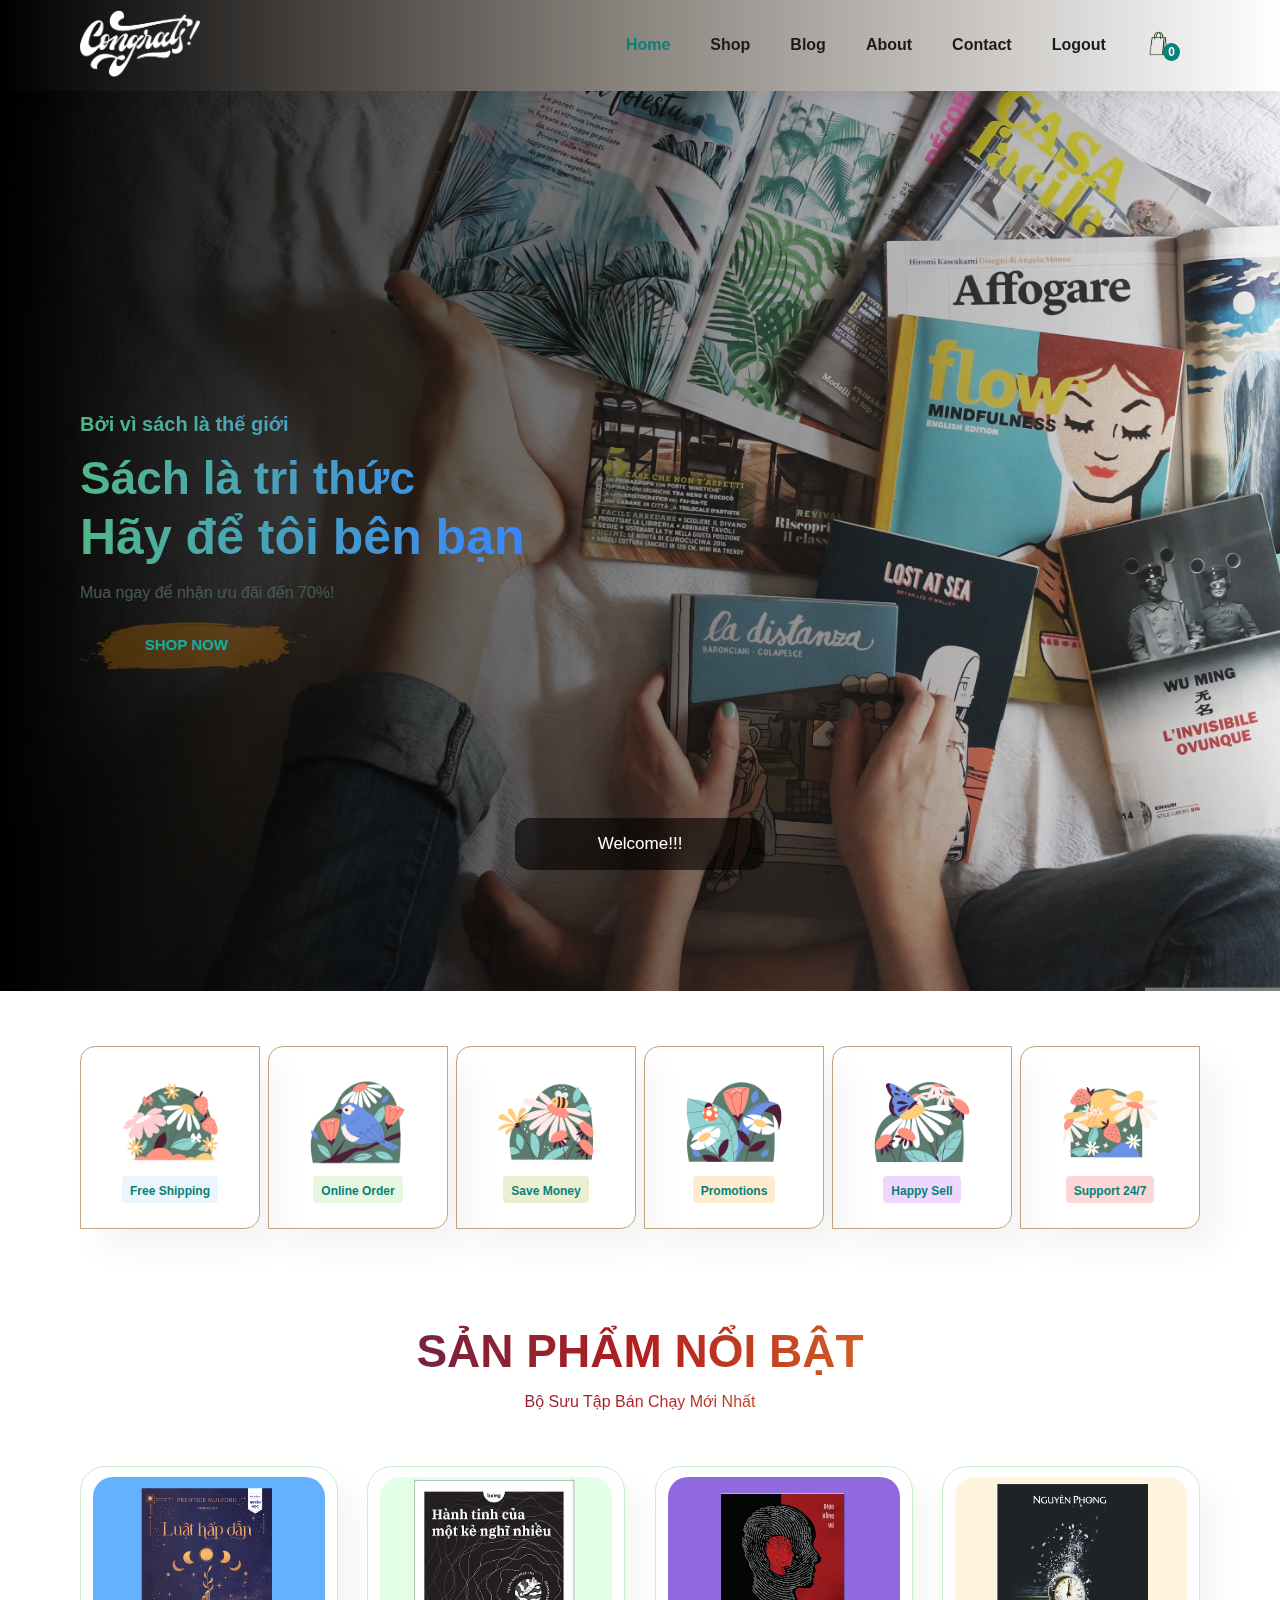
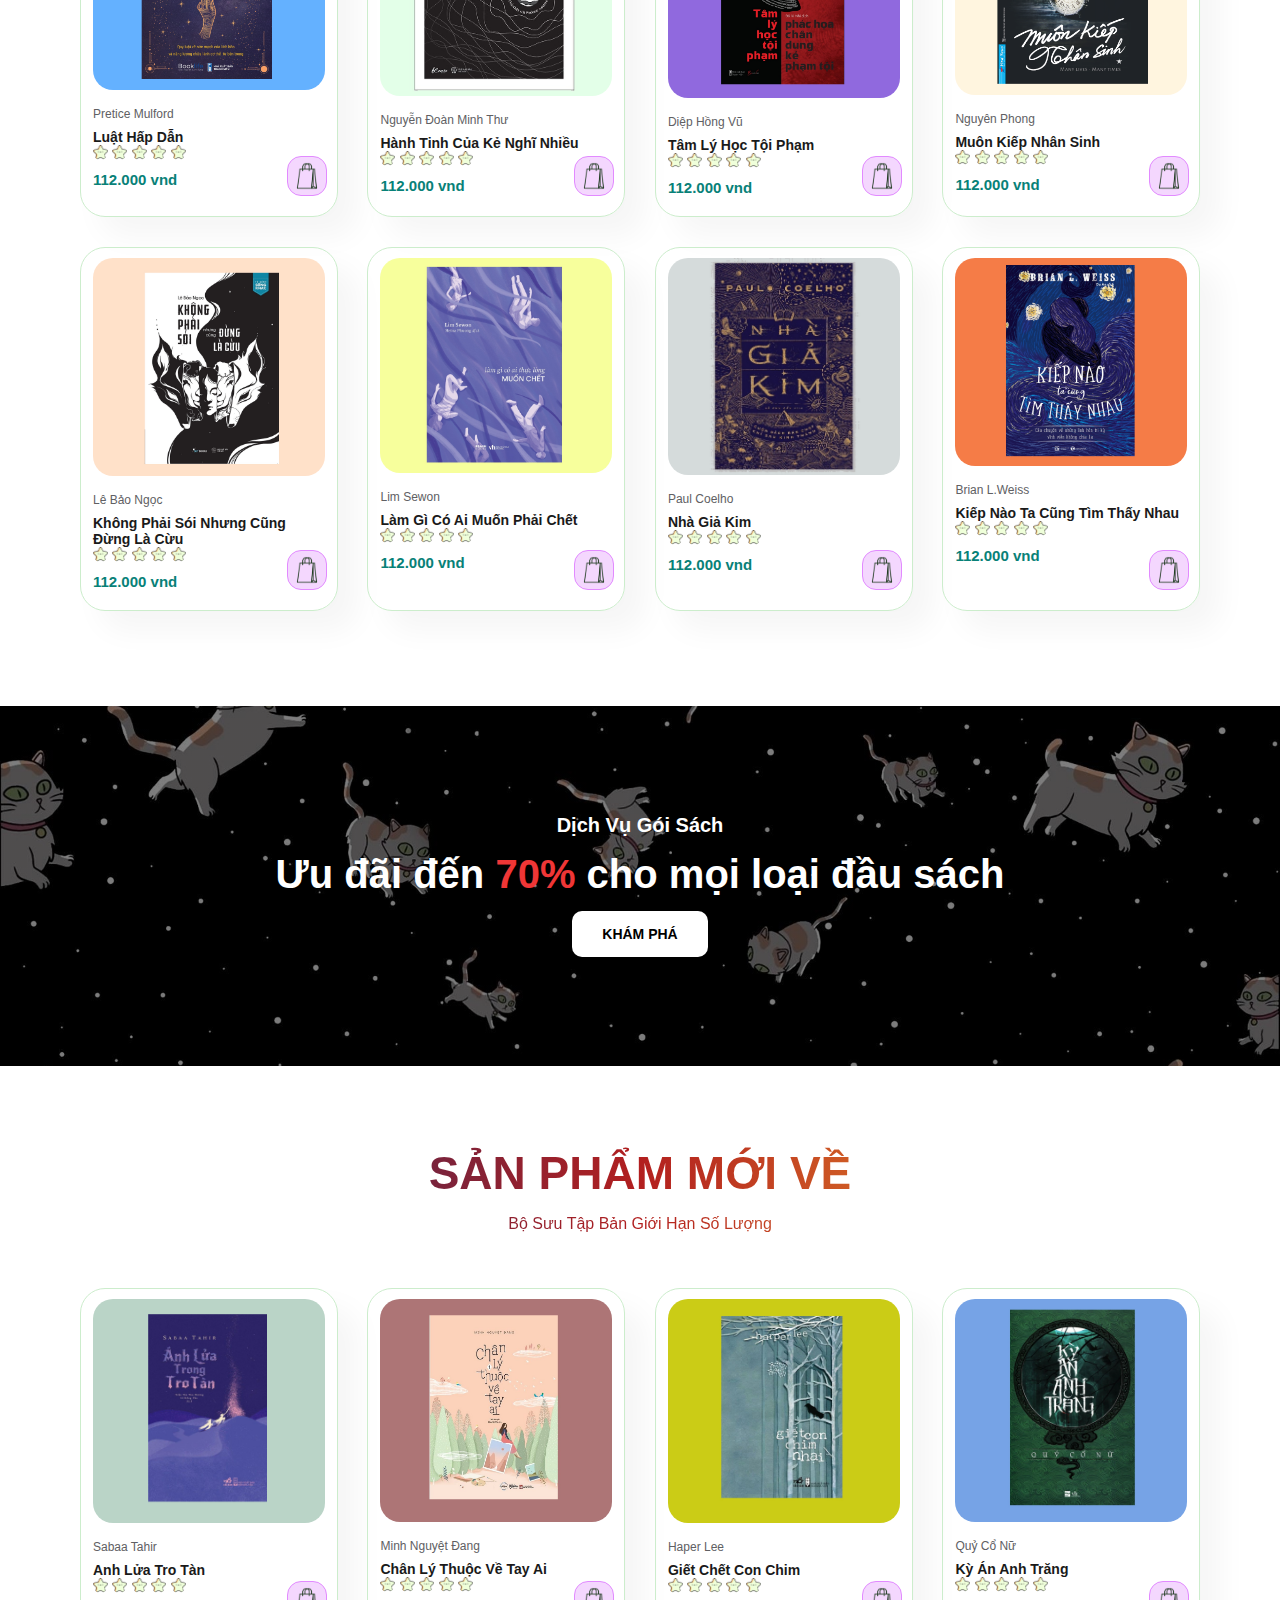
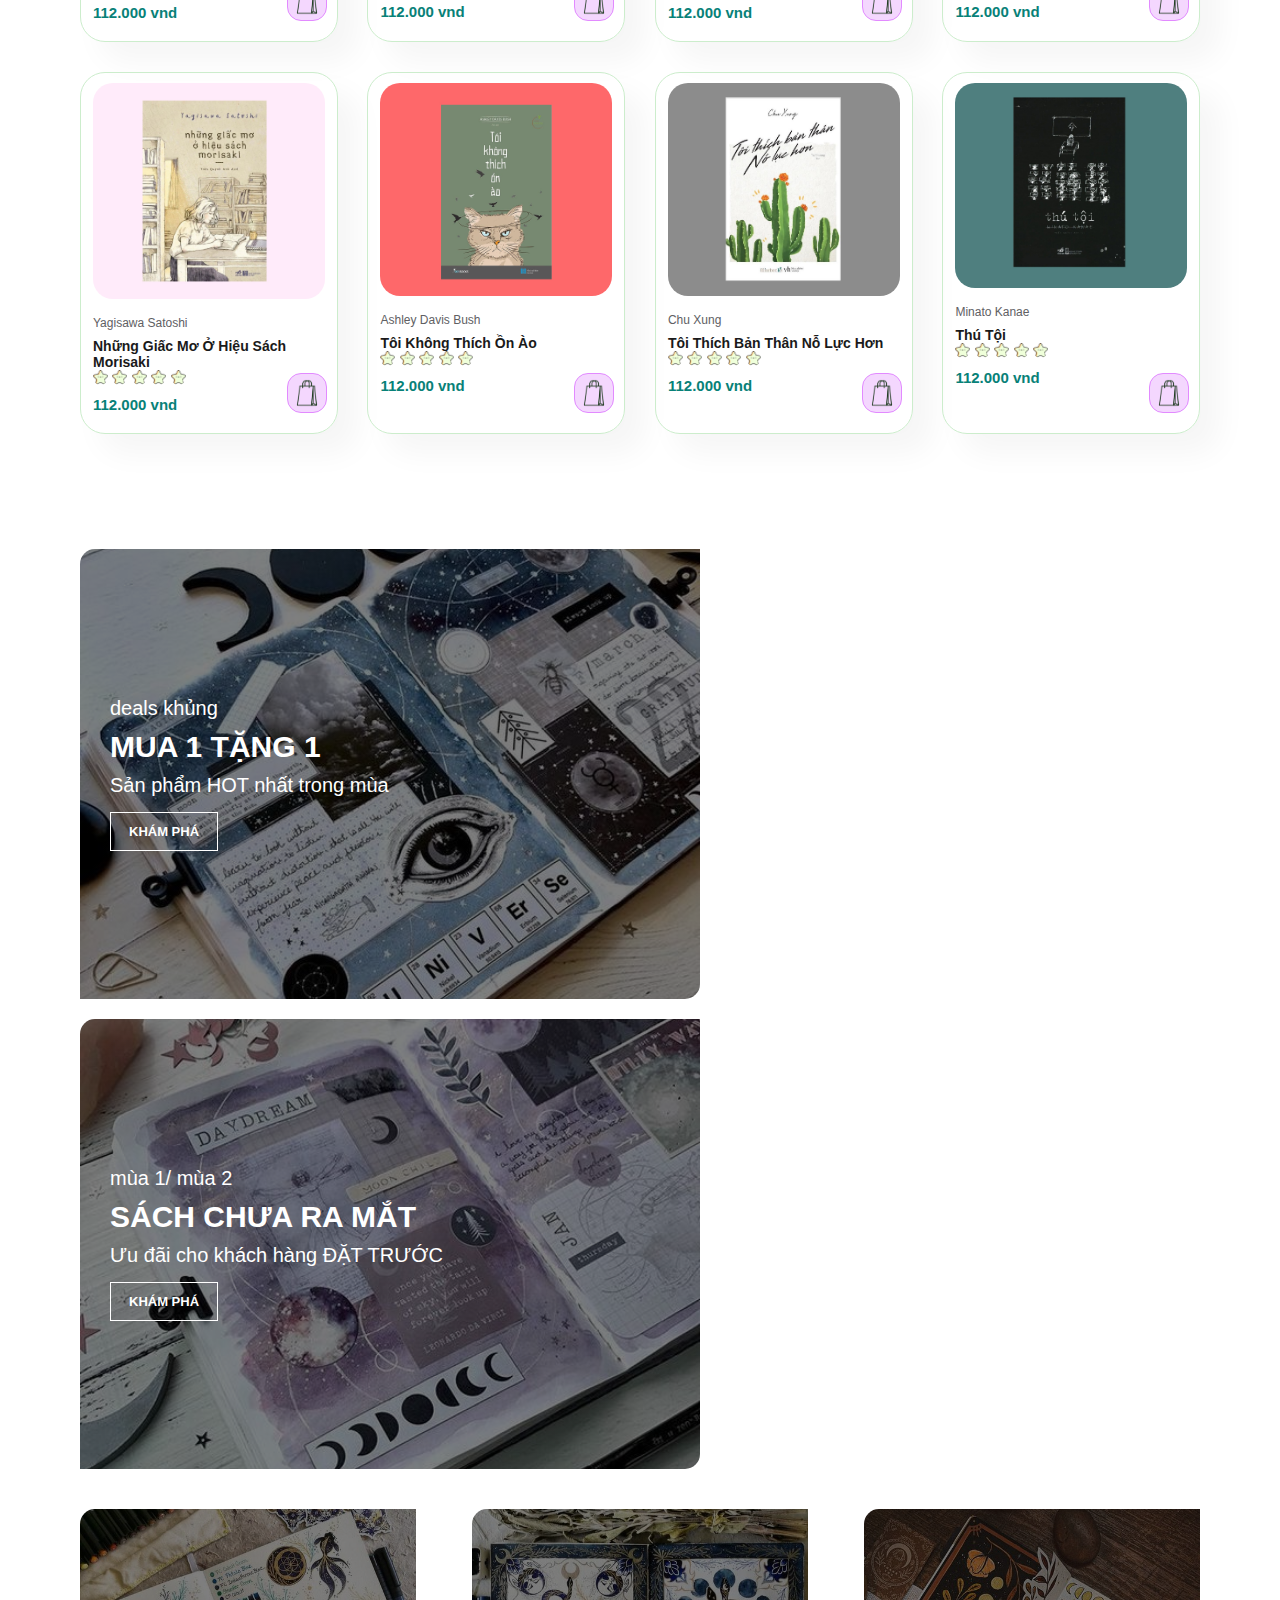
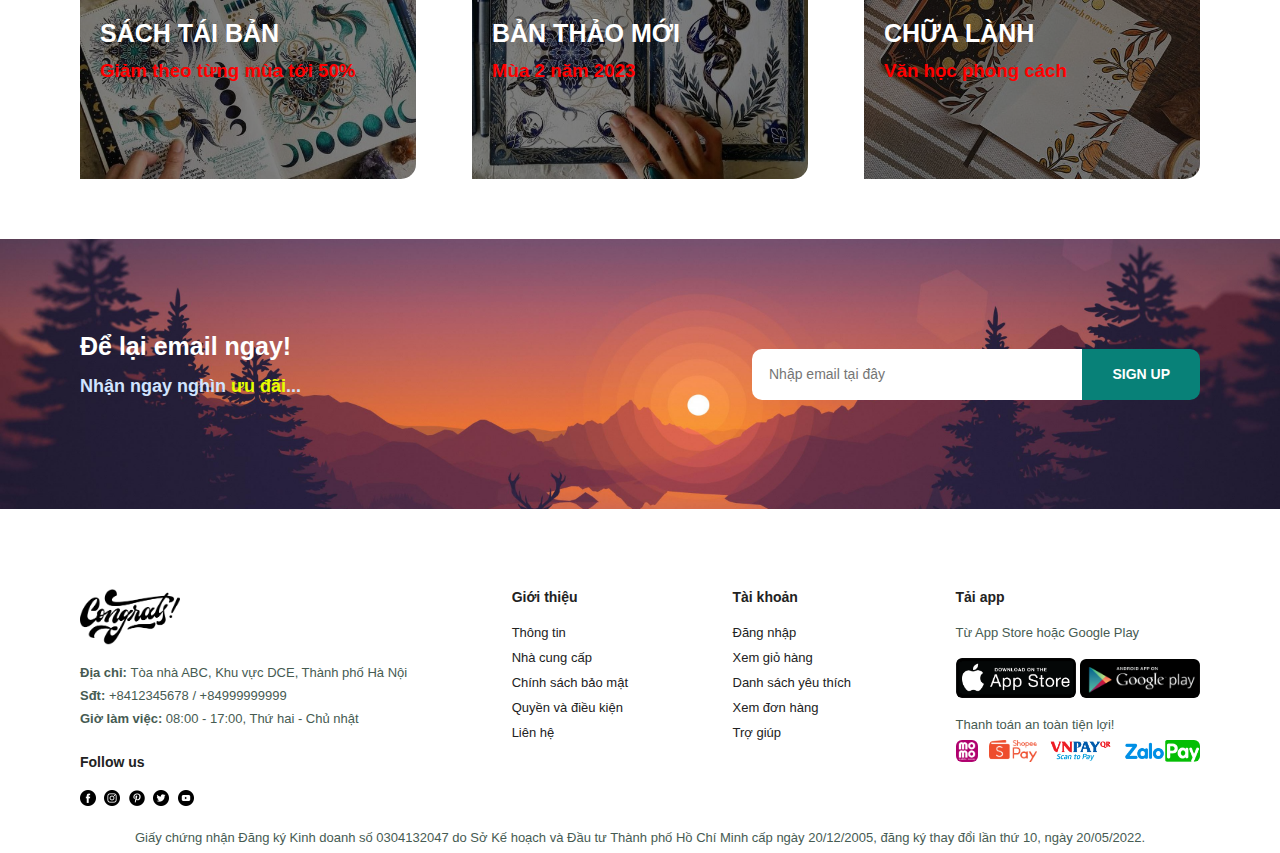
<file: Home/index.html>
<!DOCTYPE html>
<html lang="en">
  <head>
    <meta charset="UTF-8" />
    <link
      rel="shortcut icon"
      href="../img/logo/logoWeb/book.png"
      type="image/x-icon"
    />
    <link rel="stylesheet" href="../Home/style.css" />
    <meta http-equiv="X-UA-Compatible" content="IE=edge" />
    <meta name="viewport" content="width=device-width, initial-scale=1.0" />
    <title>Welcome!</title>
  </head>
  <body>
    <section id="header">
      <a href="../Home/index.html">
        <img src="../img/logo/logoGiaoDien/congrats.png" class="logo" />
      </a>

      <div>
        <ul id="navbar">
          <li>
            <a class="active" href="../Home/index.html">Home</a>
          </li>
          <li>
            <a href="../Shop/shop.html">Shop</a>
          </li>
          <li>
            <a href="../Blog/blog.html">Blog</a>
          </li>
          <li>
            <a href="../About/about.html">About</a>
          </li>
          <li>
            <a href="../Contact/contact.html">Contact</a>
          </li>
          <li>
            <a id="LogOut" onclick="Logout()" href="../DangNhap/login.html"
              >Logout</a
            >
          </li>
          <li>
            <a href="../Cart/cart.html">
              <img src="../img/logo/logoCart/paper-bag.png" class="gioHang" />
              <h1 class="cartNo">0</h1>
            </a>
          </li>
        </ul>
      </div>
    </section>

    <section id="hero">
      <div class="bg-text">
        <h4>Bởi vì sách là thế giới</h4>
        <h2>Sách là tri thức</h2>
        <h1>Hãy để tôi bên bạn</h1>
        <p>Mua ngay để nhận ưu đãi đến 70%!</p>
        <button><a href="../Shop/shop.html">SHOP NOW</a></button>
      </div>
    </section>

    <section id="feature" class="section-p1">
      <div class="fe-box">
        <img src="../img/feature/1.png" />
        <h6>Free Shipping</h6>
      </div>
      <div class="fe-box">
        <img src="../img/feature/2.png" />
        <h6>Online Order</h6>
      </div>
      <div class="fe-box">
        <img src="../img/feature/3.png" />
        <h6>Save Money</h6>
      </div>
      <div class="fe-box">
        <img src="../img/feature/4.png" />
        <h6>Promotions</h6>
      </div>
      <div class="fe-box">
        <img src="../img/feature/5.png" />
        <h6>Happy Sell</h6>
      </div>
      <div class="fe-box">
        <img src="../img/feature/6.png" />
        <h6>Support 24/7</h6>
      </div>
    </section>

    <section id="product1" class="section-p1">
      <h2>SẢN PHẨM NỔI BẬT</h2>
      <p>Bộ Sưu Tập Bán Chạy Mới Nhất</p>

      <div class="pro-container pro-container1"></div>
      <div id="snackbar">Thêm Sản Phẩm Thành Công</div>
    </section>

    <section id="banner" class="section-m1">
      <h4>Dịch Vụ Gói Sách</h4>
      <h2>Ưu đãi đến <span>70%</span> cho mọi loại đầu sách</h2>
      <button class="normal"><a href="#feature">KHÁM PHÁ</a></button>
    </section>

    <section id="product1" class="section-p1">
      <h2>SẢN PHẨM MỚI VỀ</h2>
      <p>Bộ Sưu Tập Bản Giới Hạn Số Lượng</p>
      <div class="pro-container pro-container2"></div>
    </section>

    <section id="sm-banner" class="section-p1">
      <div class="banner-box" onclick="window.location = ('../Shop/shop.html')">
        <h4>deals khủng</h4>
        <h2>MUA 1 TẶNG 1</h2>
        <span>Sản phẩm HOT nhất trong mùa</span>
        <button class="white">KHÁM PHÁ</button>
      </div>
      <div
        class="banner-box banner-box2"
        onclick="window.location = ('../Shop/shop.html')"
      >
        <h4>mùa 1/ mùa 2</h4>
        <h2>SÁCH CHƯA RA MẮT</h2>
        <span>Ưu đãi cho khách hàng ĐẶT TRƯỚC</span>
        <button class="white">KHÁM PHÁ</button>
      </div>
    </section>

    <section id="banner3">
      <div class="banner-box" onclick="window.location = ('../Shop/shop.html')">
        <h2>SÁCH TÁI BẢN</h2>
        <h3>Giảm theo từng mùa tới 50%</h3>
      </div>
      <div
        class="banner-box banner-box2"
        onclick="window.location = ('../Shop/shop.html')"
      >
        <h2>BẢN THẢO MỚI</h2>
        <h3>Mùa 2 năm 2023</h3>
      </div>
      <div
        class="banner-box banner-box3"
        onclick="window.location = ('../Shop/shop.html')"
      >
        <h2>CHỮA LÀNH</h2>
        <h3>Văn học phong cách</h3>
      </div>
    </section>

    <section
      id="newsletter"
      class="section-p1 section-m1"
      onclick="dangnhap();"
    >
      <div class="newstext" id="dnL">
        <h4>Để lại email ngay!</h4>
        <p>Nhận ngay nghìn <span>ưu đãi</span>...</p>
      </div>
      <div class="form" id="dnR">
        <input type="text" placeholder="Nhập email tại đây" />
        <button class="normal">SIGN UP</button>
      </div>
    </section>

    <footer class="section-p1">
      <div class="col">
        <img
          style="width: 100px"
          src="../img/logo/logoGiaoDien/congrats_black.png"
          alt=""
          class="logo"
        />
        <p>
          <strong>Địa chỉ: </strong>Tòa nhà ABC, Khu vực DCE, Thành phố Hà Nội
        </p>
        <p><strong>Sđt: </strong>+8412345678 / +84999999999</p>
        <p><strong>Giờ làm việc: </strong> 08:00 - 17:00, Thứ hai - Chủ nhật</p>
        <div class="follow">
          <h4>Follow us</h4>
          <div class="icon">
            <img src="../img/logo/logoAppWeb/facebook.png" />
            <img src="../img/logo/logoAppWeb/instagram.png" />
            <img src="../img/logo/logoAppWeb/pinterest.png" />
            <img src="../img/logo/logoAppWeb/twitter.png" />
            <img src="../img/logo/logoAppWeb/youtube.png" />
          </div>
        </div>
      </div>
      <div class="col">
        <h4>Giới thiệu</h4>
        <a href="">Thông tin</a>
        <a href="">Nhà cung cấp</a>
        <a href="">Chính sách bảo mật</a>
        <a href="">Quyền và điều kiện</a>
        <a href="">Liên hệ</a>
      </div>

      <div class="col">
        <h4>Tài khoản</h4>
        <a href="">Đăng nhập</a>
        <a href="">Xem giỏ hàng</a>
        <a href="">Danh sách yêu thích</a>
        <a href="">Xem đơn hàng</a>
        <a href="">Trợ giúp</a>
      </div>

      <div class="col install">
        <h4>Tải app</h4>
        <p>Từ App Store hoặc Google Play</p>
        <div class="row">
          <img class="row2" src="../img/logo/logoApp/appstore1.png" alt="" />
          <img class="row2" src="../img/logo/logoApp/android1.png" alt="" />
          <p>Thanh toán an toàn tiện lợi!</p>
          <div class="row row-pay">
            <img src="../img/logo/logoApp/momopay.png" alt="" class="row4" />
            <img
              class="row4"
              src="../img/logo/logoApp/shopeepay_logo1.png"
              alt=""
            />
            <img class="row4" src="../img/logo/logoApp/vnpay_logo.png" alt="" />
            <img
              class="row4"
              src="../img/logo/logoApp/ZaloPay-logo-130x83.png"
              alt=""
            />
          </div>
        </div>
      </div>

      <div class="copyright">
        <p>
          Giấy chứng nhận Đăng ký Kinh doanh số 0304132047 do Sở Kế hoạch và Đầu
          tư Thành phố Hồ Chí Minh cấp ngày 20/12/2005, đăng ký thay đổi lần thứ
          10, ngày 20/05/2022.
        </p>
      </div>
    </footer>

    <div id="snackbar1">Welcome!!!</div>
    <script src="home.js"></script>
    <script src="script.js"></script>
    <script src="chung.js"></script>
  </body>
</html>
</file>
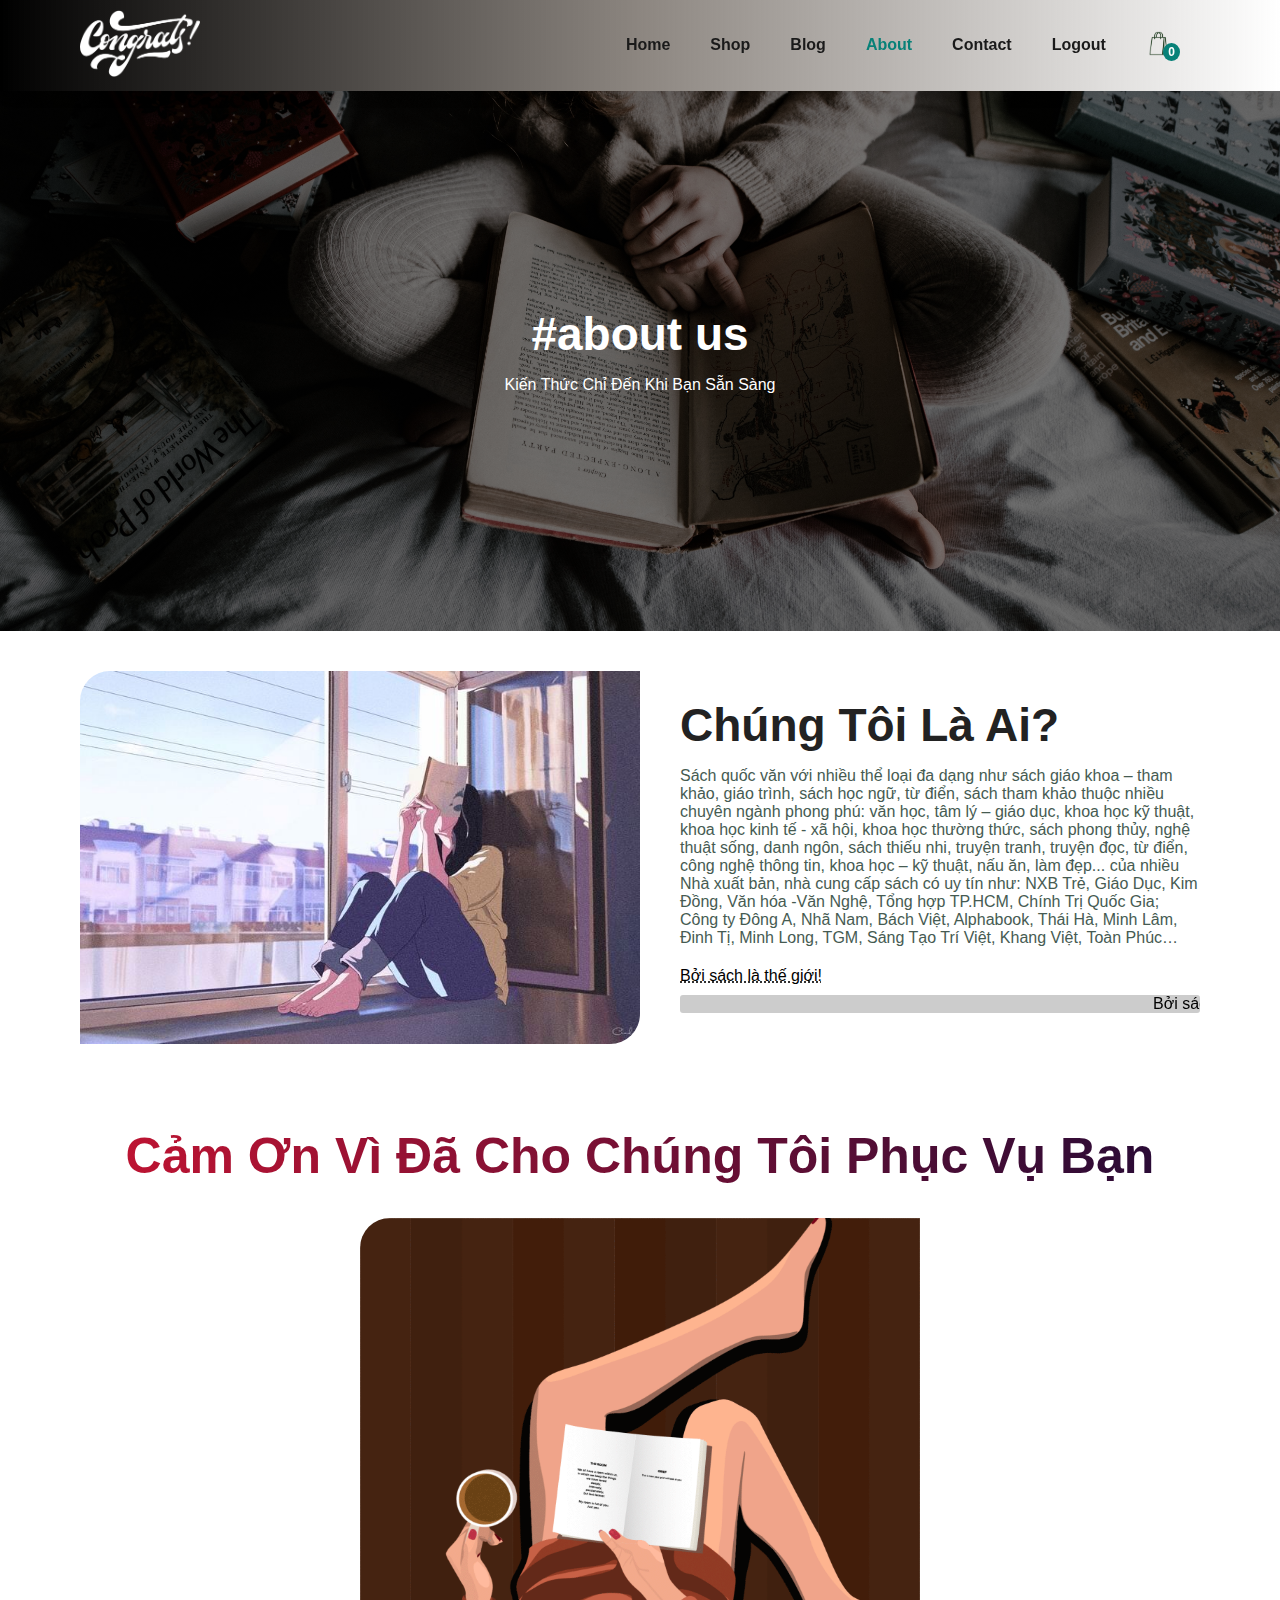
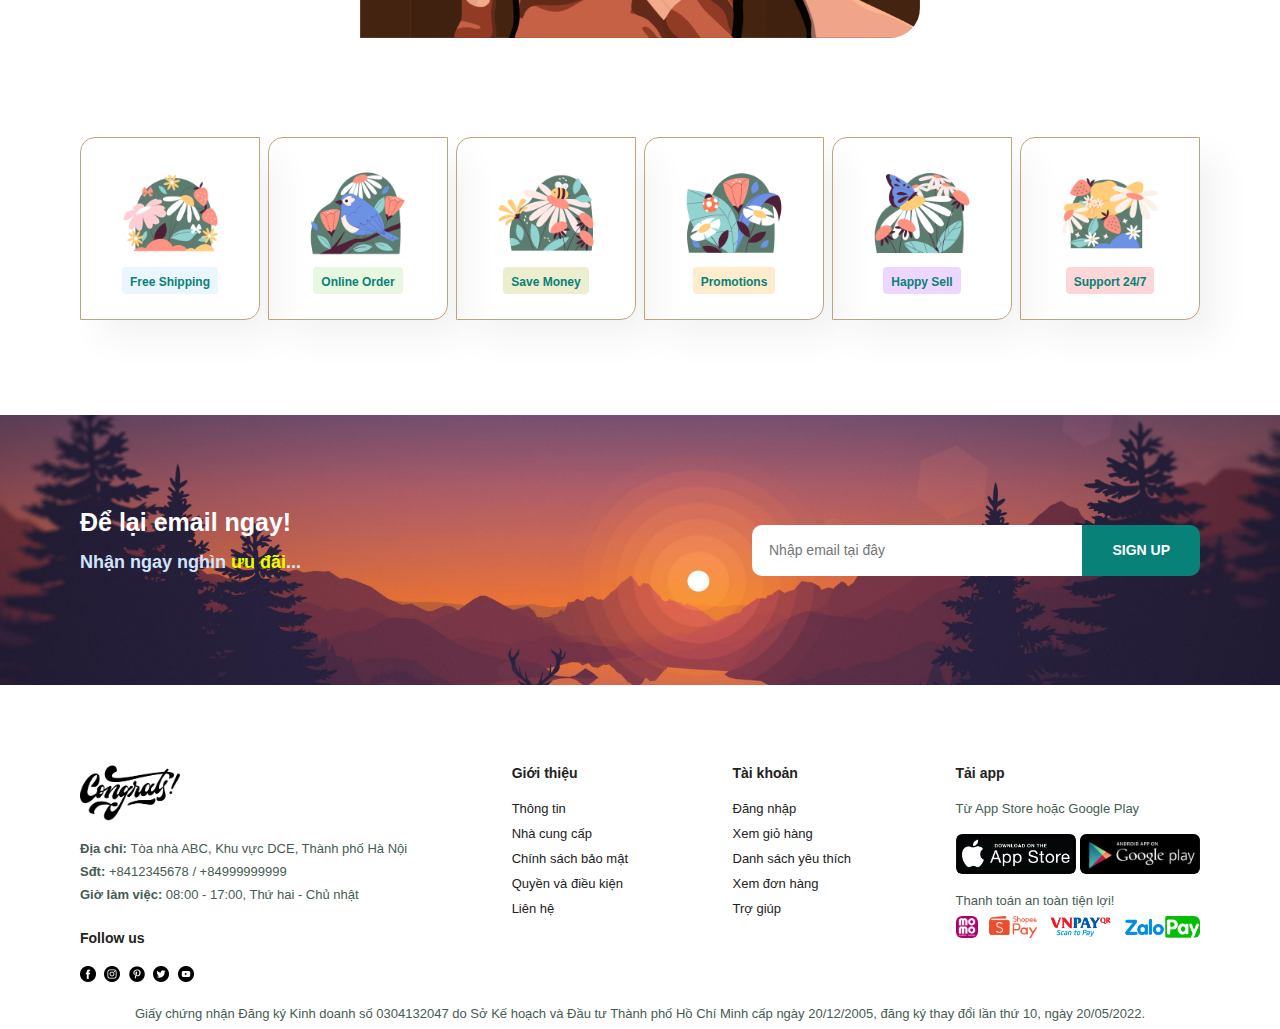
<file: About/about.html>
<!DOCTYPE html>
<html lang="en">
  <head>
    <meta charset="UTF-8" />
    <link
      rel="shortcut icon"
      href="../img/logo/logoWeb/book.png"
      type="image/x-icon"
    />
    <link rel="stylesheet" href="../Home/style.css" />
    <link rel="stylesheet" href="../Shop/shop.css" />
    <link rel="stylesheet" href="../About/about.css" />
    <meta http-equiv="X-UA-Compatible" content="IE=edge" />
    <meta name="viewport" content="width=device-width, initial-scale=1.0" />
    <title>Welcome!</title>
  </head>
  <body>
    <section id="header">
      <a href="../Home/index.html">
        <img src="../img/logo/logoGiaoDien/congrats.png" class="logo" />
      </a>

      <div>
        <ul id="navbar">
          <li>
            <a href="../Home/index.html">Home</a>
          </li>
          <li>
            <a href="../Shop/shop.html">Shop</a>
          </li>
          <li>
            <a href="../Blog/blog.html">Blog</a>
          </li>
          <li>
            <a class="active" href="../About/about.html">About</a>
          </li>
          <li>
            <a href="../Contact/contact.html">Contact</a>
          </li>
          <li>
            <a href="../DangNhap/login.html" onclick="Logout()" id="LogOut"
              >Logout</a
            >
          </li>
          <li>
            <a href="../Cart/cart.html">
              <img src="../img/logo/logoCart/paper-bag.png" />
              <h1 class="cartNo">0</h1>
            </a>
          </li>
        </ul>
      </div>
    </section>

    <section id="page-header" class="about-header">
      <h2>#about us</h2>
      <p>Kiến Thức Chỉ Đến Khi Bạn Sẵn Sàng</p>
    </section>

    <section id="about-head" class="section-p1">
      <img src="../img/banner/bannerAbout/bannerAboutPro.jpg" alt="" />
      <div>
        <h2>Chúng Tôi Là Ai?</h2>
        <p>
          Sách quốc văn với nhiều thể loại đa dạng như sách giáo khoa – tham
          khảo, giáo trình, sách học ngữ, từ điển, sách tham khảo thuộc nhiều
          chuyên ngành phong phú: văn học, tâm lý – giáo dục, khoa học kỹ thuật,
          khoa học kinh tế - xã hội, khoa học thường thức, sách phong thủy, nghệ
          thuật sống, danh ngôn, sách thiếu nhi, truyện tranh, truyện đọc, từ
          điển, công nghệ thông tin, khoa học – kỹ thuật, nấu ăn, làm đẹp... của
          nhiều Nhà xuất bản, nhà cung cấp sách có uy tín như: NXB Trẻ, Giáo
          Dục, Kim Đồng, Văn hóa -Văn Nghệ, Tổng hợp TP.HCM, Chính Trị Quốc Gia;
          Công ty Đông A, Nhã Nam, Bách Việt, Alphabook, Thái Hà, Minh Lâm, Đinh
          Tị, Minh Long, TGM, Sáng Tạo Trí Việt, Khang Việt, Toàn Phúc…
        </p>
        <abbr title="">Bởi sách là thế giới!</abbr>
        <br />
        <marquee bgcolor="#ccc" loop="-1" scrollamount="5" width="100%">
          Bởi sách là thế giới. Hay để tôi bên bạn. Bài học chỉ đến khi bạn sẵn
          sàng. Thời điểm bắt đầu tốt nhất chính là bây giờ.</marquee
        >
      </div>
    </section>

    <section id="about-content" class="section-p1">
      <h1>Cảm Ơn Vì Đã Cho Chúng Tôi Phục Vụ Bạn</h1>
      <div class="video">
        <img src="../img/gifAboutUs/gifAbout.gif" alt="" />
      </div>
    </section>

    <section id="feature" class="section-p1">
      <div class="fe-box">
        <img src="../img/feature/1.png" />
        <h6>Free Shipping</h6>
      </div>
      <div class="fe-box">
        <img src="../img/feature/2.png" />
        <h6>Online Order</h6>
      </div>
      <div class="fe-box">
        <img src="../img/feature/3.png" />
        <h6>Save Money</h6>
      </div>
      <div class="fe-box">
        <img src="../img/feature/4.png" />
        <h6>Promotions</h6>
      </div>
      <div class="fe-box">
        <img src="../img/feature/5.png" />
        <h6>Happy Sell</h6>
      </div>
      <div class="fe-box">
        <img src="../img/feature/6.png" />
        <h6>Support 24/7</h6>
      </div>
    </section>

    <section
      onclick="dangnhap();"
      id="newsletter"
      class="section-p1 section-m1"
    >
      <div class="newstext" id="dnL">
        <h4>Để lại email ngay!</h4>
        <p>Nhận ngay nghìn <span>ưu đãi</span>...</p>
      </div>
      <div class="form" id="dnR">
        <input type="text" placeholder="Nhập email tại đây" />
        <button class="normal">SIGN UP</button>
      </div>
    </section>

    <footer class="section-p1">
      <div class="col">
        <img
          style="width: 100px"
          src="../img/logo/logoGiaoDien/congrats_black.png"
          alt=""
          class="logo"
        />
        <p>
          <strong>Địa chỉ: </strong>Tòa nhà ABC, Khu vực DCE, Thành phố Hà Nội
        </p>
        <p><strong>Sđt: </strong>+8412345678 / +84999999999</p>
        <p><strong>Giờ làm việc: </strong> 08:00 - 17:00, Thứ hai - Chủ nhật</p>
        <div class="follow">
          <h4>Follow us</h4>
          <div class="icon">
            <img src="../img/logo/logoAppWeb/facebook.png" />
            <img src="../img/logo/logoAppWeb/instagram.png" />
            <img src="../img/logo/logoAppWeb/pinterest.png" />
            <img src="../img/logo/logoAppWeb/twitter.png" />
            <img src="../img/logo/logoAppWeb/youtube.png" />
          </div>
        </div>
      </div>
      <div class="col">
        <h4>Giới thiệu</h4>
        <a href="">Thông tin</a>
        <a href="">Nhà cung cấp</a>
        <a href="">Chính sách bảo mật</a>
        <a href="">Quyền và điều kiện</a>
        <a href="">Liên hệ</a>
      </div>

      <div class="col">
        <h4>Tài khoản</h4>
        <a href="">Đăng nhập</a>
        <a href="">Xem giỏ hàng</a>
        <a href="">Danh sách yêu thích</a>
        <a href="">Xem đơn hàng</a>
        <a href="">Trợ giúp</a>
      </div>

      <div class="col install">
        <h4>Tải app</h4>
        <p>Từ App Store hoặc Google Play</p>
        <div class="row">
          <img class="row2" src="../img/logo/logoApp/appstore1.png" alt="" />
          <img class="row2" src="../img/logo/logoApp/android1.png" alt="" />
          <p>Thanh toán an toàn tiện lợi!</p>
          <div class="row row-pay">
            <img src="../img/logo/logoApp/momopay.png" alt="" class="row4" />
            <img
              class="row4"
              src="../img/logo/logoApp/shopeepay_logo1.png"
              alt=""
            />
            <img class="row4" src="../img/logo/logoApp/vnpay_logo.png" alt="" />
            <img
              class="row4"
              src="../img/logo/logoApp/ZaloPay-logo-130x83.png"
              alt=""
            />
          </div>
        </div>
      </div>

      <div class="copyright">
        <p>
          Giấy chứng nhận Đăng ký Kinh doanh số 0304132047 do Sở Kế hoạch và Đầu
          tư Thành phố Hồ Chí Minh cấp ngày 20/12/2005, đăng ký thay đổi lần thứ
          10, ngày 20/05/2022.
        </p>
      </div>
    </footer>

    <script src="../Home/chung.js"></script>
  </body>
</html>
</file>
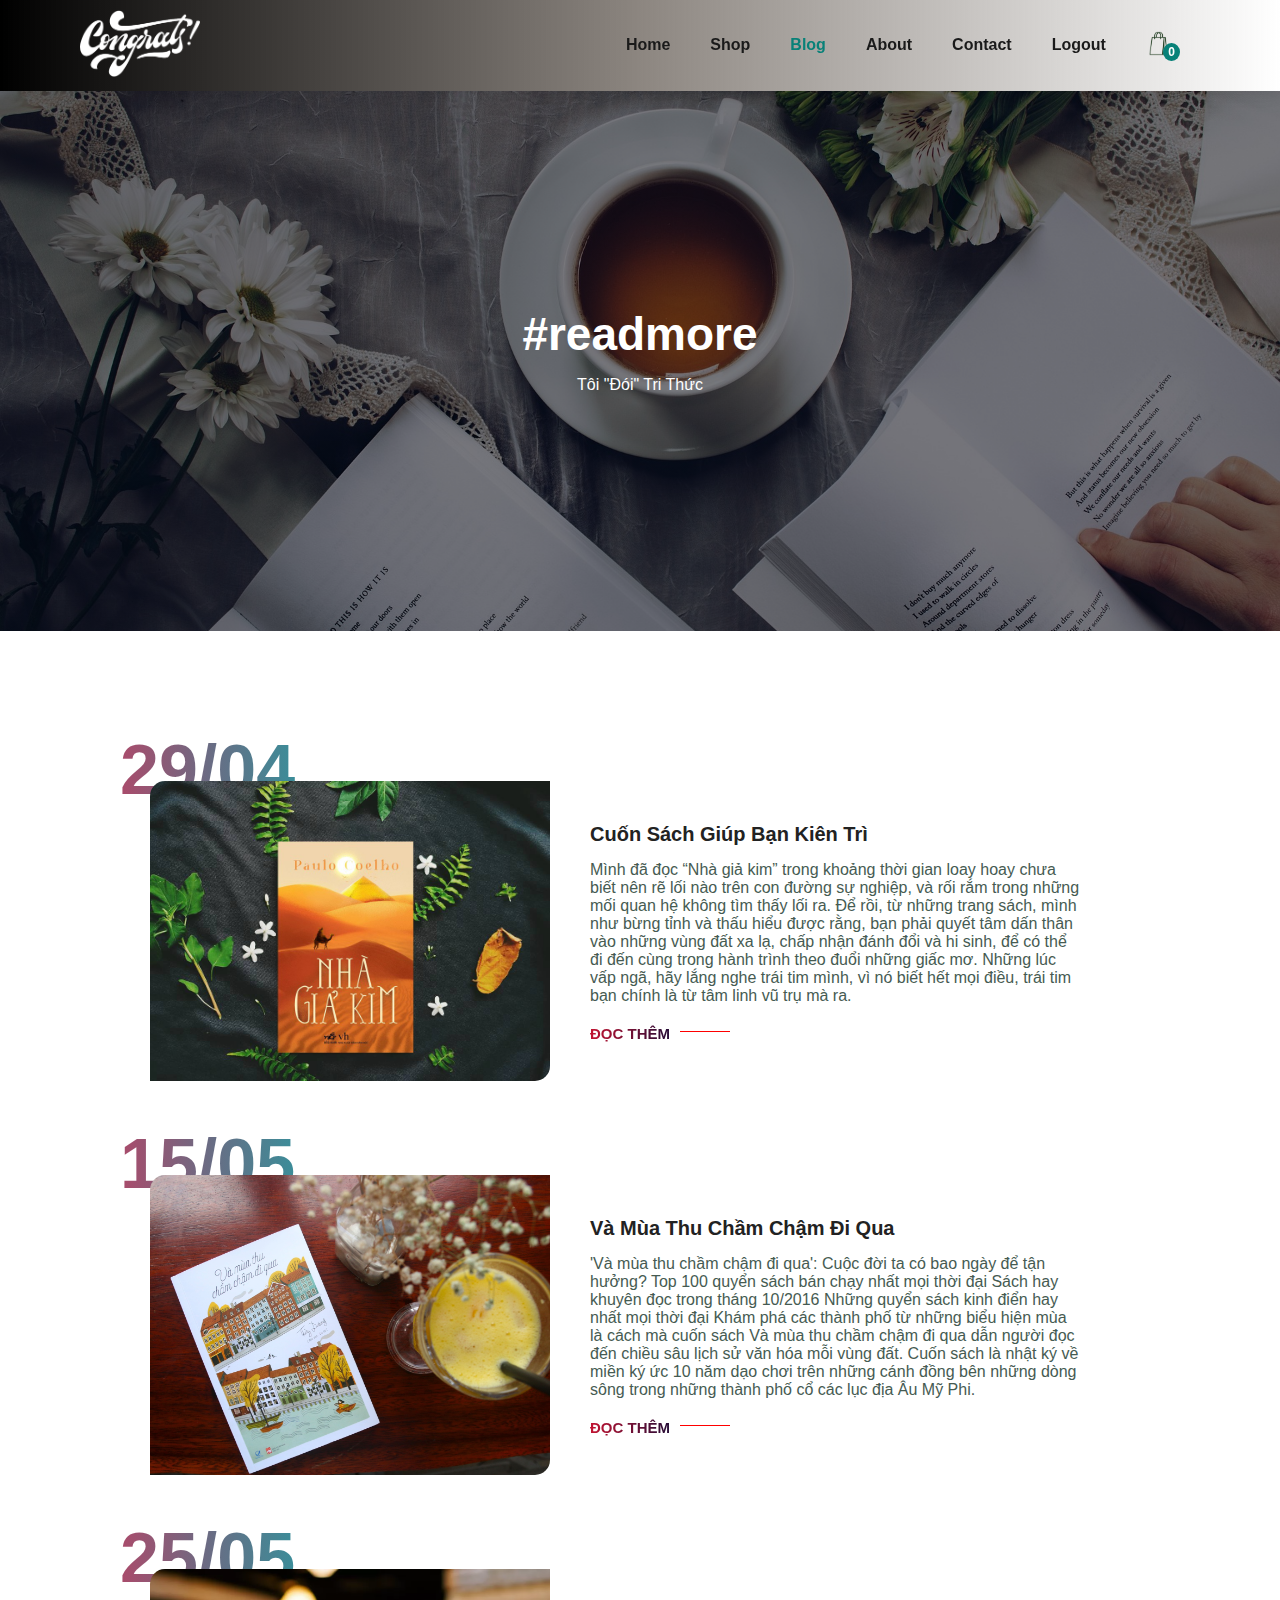
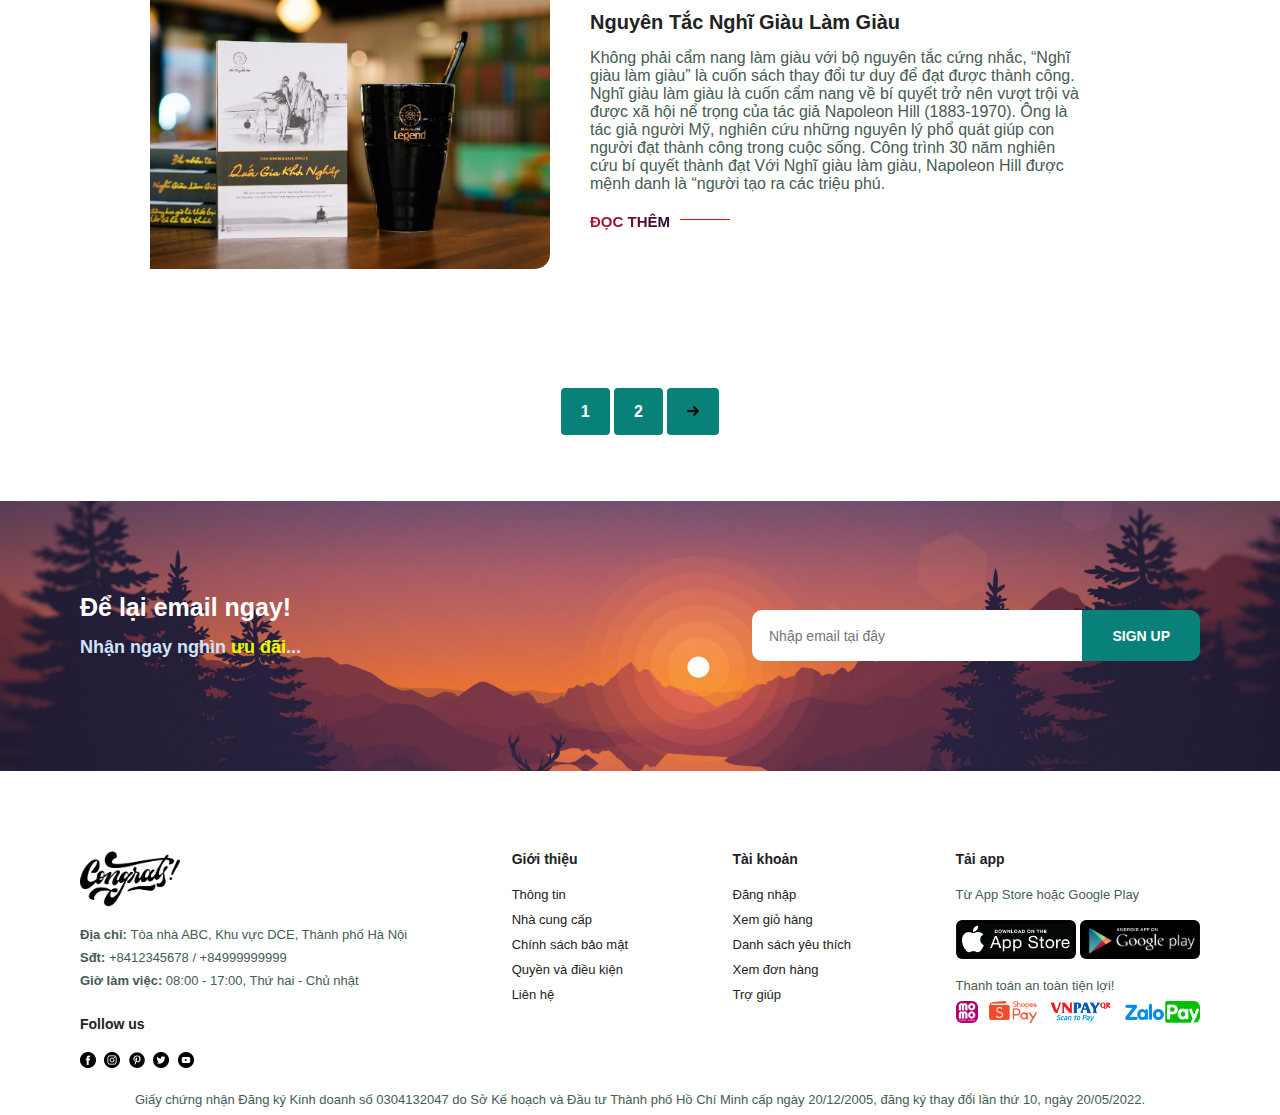
<file: Blog/blog.html>
<!DOCTYPE html>
<html lang="en">
  <head>
    <meta charset="UTF-8" />
    <link
      rel="shortcut icon"
      href="../img/logo/logoWeb/book.png"
      type="image/x-icon"
    />
    <link rel="stylesheet" href="../Home/style.css" />
    <link rel="stylesheet" href="../Shop/shop.css" />
    <link rel="stylesheet" href="../Blog/blog.css" />
    <meta http-equiv="X-UA-Compatible" content="IE=edge" />
    <meta name="viewport" content="width=device-width, initial-scale=1.0" />
    <title>Welcome!</title>
  </head>
  <body>
    <section id="header">
      <a href="../Home/index.html">
        <img src="../img/logo/logoGiaoDien/congrats.png" class="logo" />
      </a>

      <div>
        <ul id="navbar">
          <li>
            <a href="../Home/index.html">Home</a>
          </li>
          <li>
            <a href="../Shop/shop.html">Shop</a>
          </li>
          <li>
            <a class="active" href="../Blog/blog.html">Blog</a>
          </li>
          <li>
            <a href="../About/about.html">About</a>
          </li>
          <li>
            <a href="../Contact/contact.html">Contact</a>
          </li>
          <li>
            <a id="LogOut" href="../DangNhap/login.html" onclick="Logout()"
              >Logout</a
            >
          </li>
          <li>
            <a href="../Cart/cart.html">
              <img src="../img/logo/logoCart/paper-bag.png" />
              <h1 class="cartNo">0</h1>
            </a>
          </li>
        </ul>
      </div>
    </section>

    <section id="page-header" class="blog-header">
      <h2>#readmore</h2>
      <p>Tôi "Đói" Tri Thức</p>
    </section>

    <section id="blog">
      <div class="blog-box">
        <div class="bog-img">
          <img src="../img/blog/nha-gia-kim.jpg" alt="" />
        </div>
        <div class="blog-details">
          <h4>Cuốn Sách Giúp Bạn Kiên Trì</h4>
          <p>
            Mình đã đọc “Nhà giả kim” trong khoảng thời gian loay hoay chưa biết
            nên rẽ lối nào trên con đường sự nghiệp, và rối rắm trong những mối
            quan hệ không tìm thấy lối ra. Để rồi, từ những trang sách, mình như
            bừng tỉnh và thấu hiểu được rằng, bạn phải quyết tâm dấn thân vào
            những vùng đất xa lạ, chấp nhận đánh đổi và hi sinh, để có thể đi
            đến cùng trong hành trình theo đuổi những giấc mơ. Những lúc vấp
            ngã, hãy lắng nghe trái tim mình, vì nó biết hết mọi điều, trái tim
            bạn chính là từ tâm linh vũ trụ mà ra.
          </p>
          <a href="../Blog_De/blog_de.html">ĐỌC THÊM</a>
          <h1>29/04</h1>
        </div>
      </div>

      <div class="blog-box">
        <div class="bog-img">
          <img src="../img/blog/vamuathuchamchamdiqua.jpg" alt="" />
        </div>
        <div class="blog-details">
          <h4>Và Mùa Thu Chầm Chậm Đi Qua</h4>
          <p>
            'Và mùa thu chầm chậm đi qua': Cuộc đời ta có bao ngày để tận hưởng?
            Top 100 quyển sách bán chạy nhất mọi thời đại Sách hay khuyên đọc
            trong tháng 10/2016 Những quyển sách kinh điển hay nhất mọi thời đại
            Khám phá các thành phố từ những biểu hiện mùa là cách mà cuốn sách
            Và mùa thu chầm chậm đi qua dẫn người đọc đến chiều sâu lịch sử văn
            hóa mỗi vùng đất. Cuốn sách là nhật ký về miền ký ức 10 năm dạo chơi
            trên những cánh đồng bên những dòng sông trong những thành phố cổ
            các lục địa Âu Mỹ Phi.
          </p>
          <a href="../Blog_De/blog_de.html">ĐỌC THÊM</a>
          <h1>15/05</h1>
        </div>
      </div>

      <div class="blog-box">
        <div class="bog-img">
          <img src="../img/blog/nghigiaulamgiau.jpg" />
        </div>
        <div class="blog-details">
          <h4>Nguyên Tắc Nghĩ Giàu Làm Giàu</h4>
          <p>
            Không phải cẩm nang làm giàu với bộ nguyên tắc cứng nhắc, “Nghĩ giàu
            làm giàu” là cuốn sách thay đổi tư duy để đạt được thành công. Nghĩ
            giàu làm giàu là cuốn cẩm nang về bí quyết trở nên vượt trội và được
            xã hội nể trọng của tác giả Napoleon Hill (1883-1970). Ông là tác
            giả người Mỹ, nghiên cứu những nguyên lý phổ quát giúp con người đạt
            thành công trong cuộc sống. Công trình 30 năm nghiên cứu bí quyết
            thành đạt Với Nghĩ giàu làm giàu, Napoleon Hill được mệnh danh là
            “người tạo ra các triệu phú.
          </p>
          <a href="../Blog_De/blog_de.html">ĐỌC THÊM</a>
          <h1>25/05</h1>
        </div>
      </div>
    </section>

    <section id="pagination" class="section-p1">
      <a href="#">1</a>
      <a href="#">2</a>
      <a href="#">
        <img src="../img/icon/iconNext/right-arrow.png" alt="" />
      </a>
    </section>

    <section
      onclick="dangnhap();"
      id="newsletter"
      class="section-p1 section-m1"
    >
      <div class="newstext" id="dnL">
        <h4>Để lại email ngay!</h4>
        <p>Nhận ngay nghìn <span>ưu đãi</span>...</p>
      </div>
      <div class="form" id="dnR">
        <input type="text" placeholder="Nhập email tại đây" />
        <button class="normal">SIGN UP</button>
      </div>
    </section>

    <footer class="section-p1">
      <div class="col">
        <img
          style="width: 100px"
          src="../img/logo/logoGiaoDien/congrats_black.png"
          alt=""
          class="logo"
        />
        <p>
          <strong>Địa chỉ: </strong>Tòa nhà ABC, Khu vực DCE, Thành phố Hà Nội
        </p>
        <p><strong>Sđt: </strong>+8412345678 / +84999999999</p>
        <p><strong>Giờ làm việc: </strong> 08:00 - 17:00, Thứ hai - Chủ nhật</p>
        <div class="follow">
          <h4>Follow us</h4>
          <div class="icon">
            <img src="../img/logo/logoAppWeb/facebook.png" />
            <img src="../img/logo/logoAppWeb/instagram.png" />
            <img src="../img/logo/logoAppWeb/pinterest.png" />
            <img src="../img/logo/logoAppWeb/twitter.png" />
            <img src="../img/logo/logoAppWeb/youtube.png" />
          </div>
        </div>
      </div>
      <div class="col">
        <h4>Giới thiệu</h4>
        <a href="">Thông tin</a>
        <a href="">Nhà cung cấp</a>
        <a href="">Chính sách bảo mật</a>
        <a href="">Quyền và điều kiện</a>
        <a href="">Liên hệ</a>
      </div>

      <div class="col">
        <h4>Tài khoản</h4>
        <a href="">Đăng nhập</a>
        <a href="">Xem giỏ hàng</a>
        <a href="">Danh sách yêu thích</a>
        <a href="">Xem đơn hàng</a>
        <a href="">Trợ giúp</a>
      </div>

      <div class="col install">
        <h4>Tải app</h4>
        <p>Từ App Store hoặc Google Play</p>
        <div class="row">
          <img class="row2" src="../img/logo/logoApp/appstore1.png" alt="" />
          <img class="row2" src="../img/logo/logoApp/android1.png" alt="" />
          <p>Thanh toán an toàn tiện lợi!</p>
          <div class="row row-pay">
            <img src="../img/logo/logoApp/momopay.png" alt="" class="row4" />
            <img
              class="row4"
              src="../img/logo/logoApp/shopeepay_logo1.png"
              alt=""
            />
            <img class="row4" src="../img/logo/logoApp/vnpay_logo.png" alt="" />
            <img
              class="row4"
              src="../img/logo/logoApp/ZaloPay-logo-130x83.png"
              alt=""
            />
          </div>
        </div>
      </div>

      <div class="copyright">
        <p>
          Giấy chứng nhận Đăng ký Kinh doanh số 0304132047 do Sở Kế hoạch và Đầu
          tư Thành phố Hồ Chí Minh cấp ngày 20/12/2005, đăng ký thay đổi lần thứ
          10, ngày 20/05/2022.
        </p>
      </div>
    </footer>

    <script src="../Home/chung.js"></script>
  </body>
</html>
</file>
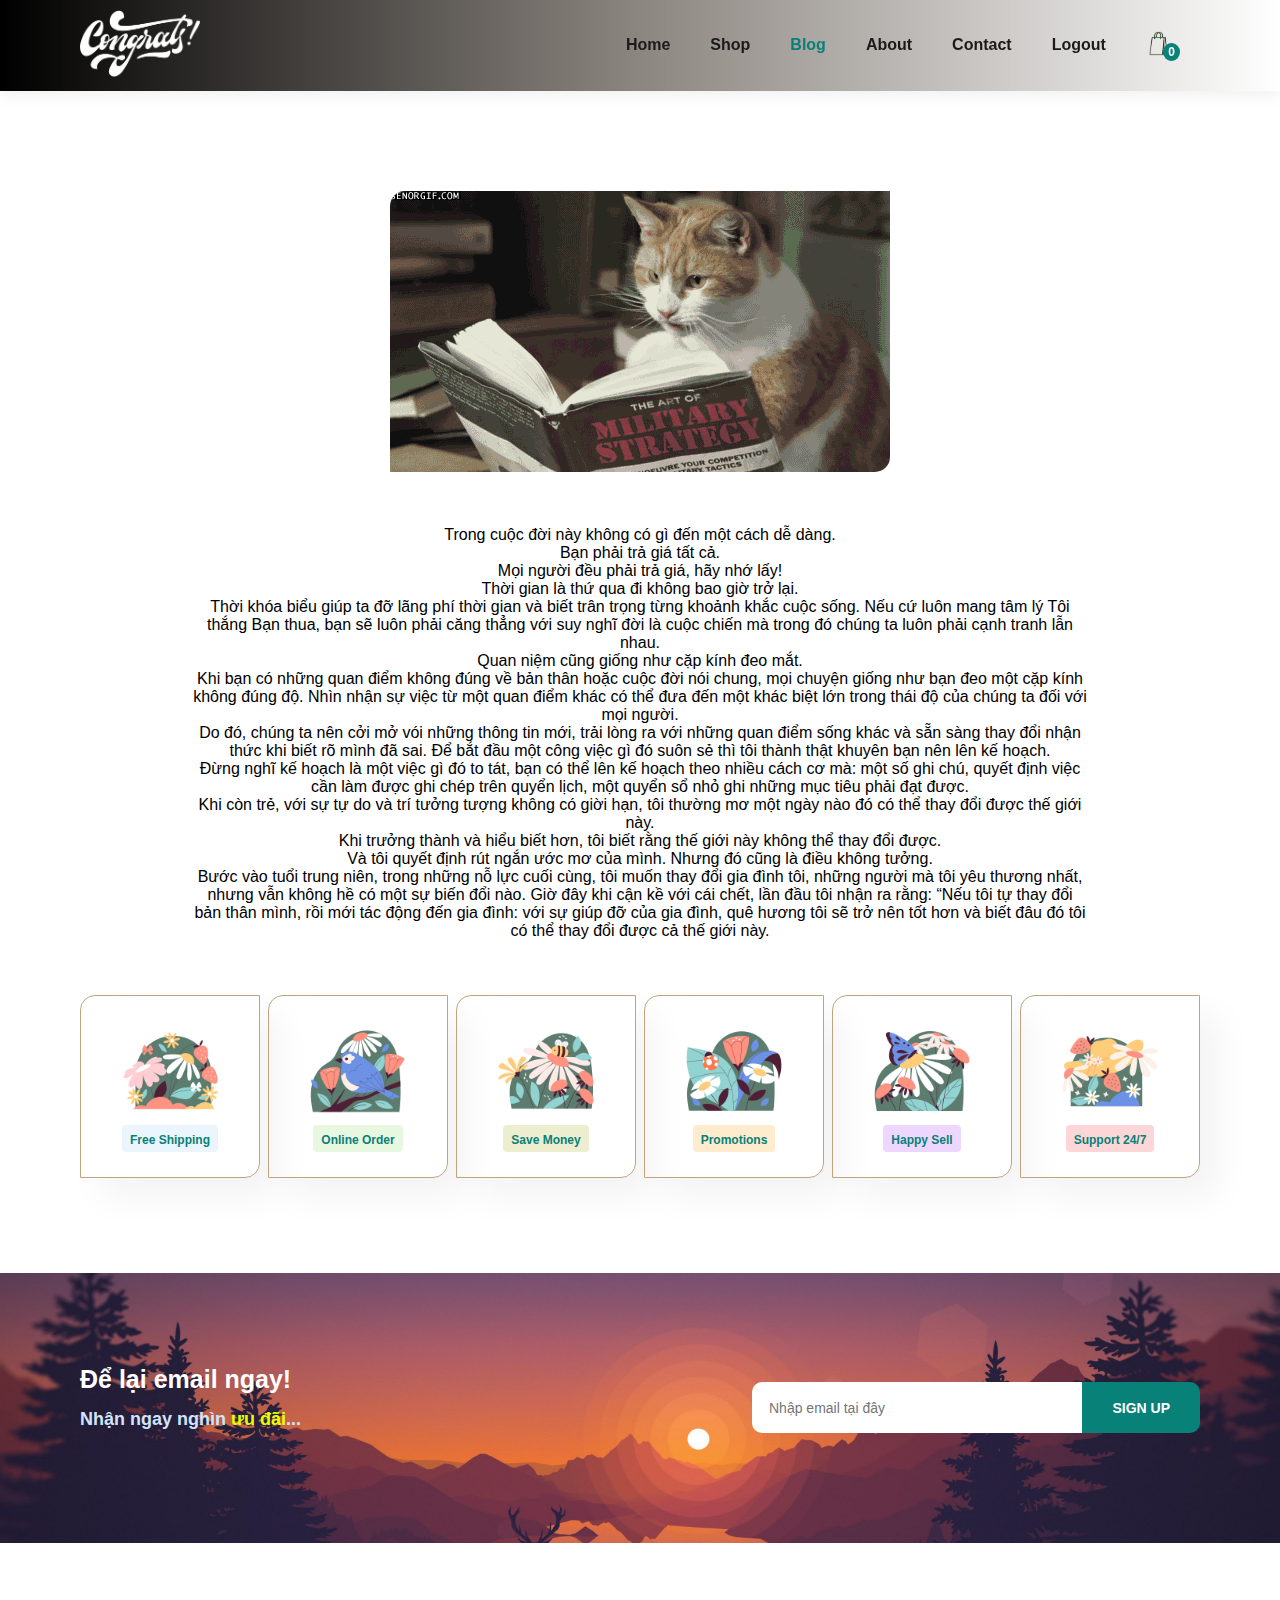
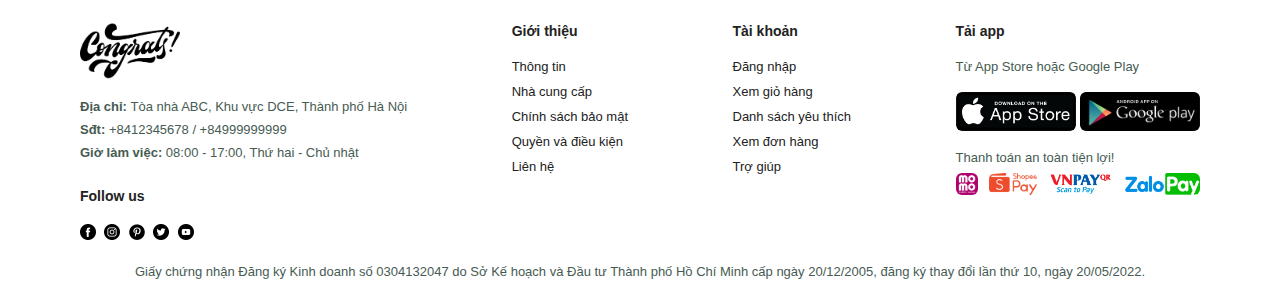
<file: Blog_De/blog_de.html>
<!DOCTYPE html>
<html lang="en">
  <head>
    <meta charset="UTF-8" />
    <link
      rel="shortcut icon"
      href="../img/logo/logoWeb/book.png"
      type="image/x-icon"
    />
    <link rel="stylesheet" href="../Home/style.css" />
    <link rel="stylesheet" href="../Shop/shop.css" />
    <link rel="stylesheet" href="../Blog_De/blog_de.css" />
    <meta http-equiv="X-UA-Compatible" content="IE=edge" />
    <meta name="viewport" content="width=device-width, initial-scale=1.0" />
    <title>Welcome!</title>
  </head>
  <body>
    <section id="header">
      <a href="../Home/index.html">
        <img src="../img/logo/logoGiaoDien/congrats.png" class="logo" />
      </a>

      <div>
        <ul id="navbar">
          <li>
            <a href="../Home/index.html">Home</a>
          </li>
          <li>
            <a href="../Shop/shop.html">Shop</a>
          </li>
          <li>
            <a class="active" href="../Blog/blog.html">Blog</a>
          </li>
          <li>
            <a href="../About/about.html">About</a>
          </li>
          <li>
            <a href="../Contact/contact.html">Contact</a>
          </li>
          <li>
            <a id="LogOut" href="../DangNhap/login.html" onclick="Logout()"
              >Logout</a
            >
          </li>
          <li>
            <a href="../Cart/cart.html">
              <img src="../img/logo/logoCart/paper-bag.png" />
              <h1 class="cartNo">0</h1>
            </a>
          </li>
        </ul>
      </div>
    </section>

    <section id="blog_container">
      <div class="img_blog">
        <img src="../img/blod_de/KyeF.gif" alt="" />
      </div>
      <div class="content_blog">
        Trong cuộc đời này không có gì đến một cách dễ dàng. <br />Bạn phải trả
        giá tất cả. <br />Mọi người đều phải trả giá, hãy nhớ lấy!<br />
        Thời gian là thứ qua đi không bao giờ trở lại. <br />Thời khóa biểu giúp
        ta đỡ lãng phí thời gian và biết trân trọng từng khoảnh khắc cuộc sống.
        Nếu cứ luôn mang tâm lý Tôi thắng Bạn thua, bạn sẽ luôn phải căng thẳng
        với suy nghĩ đời là cuộc chiến mà trong đó chúng ta luôn phải cạnh tranh
        lẫn nhau. <br />Quan niệm cũng giống như cặp kính đeo mắt. <br />Khi bạn
        có những quan điểm không đúng về bản thân hoặc cuộc đời nói chung, mọi
        chuyện giống như bạn đeo một cặp kính không đúng độ. Nhìn nhận sự việc
        từ một quan điểm khác có thể đưa đến một khác biệt lớn trong thái độ của
        chúng ta đối với mọi người. <br />Do đó, chúng ta nên cởi mở vói những
        thông tin mới, trải lòng ra với những quan điểm sống khác và sẵn sàng
        thay đổi nhận thức khi biết rõ mình đã sai. Để bắt đầu một công việc gì
        đó suôn sẻ thì tôi thành thật khuyên bạn nên lên kế hoạch.<br />
        Đừng nghĩ kế hoạch là một việc gì đó to tát, bạn có thể lên kế hoạch
        theo nhiều cách cơ mà: một số ghi chú, quyết định việc cần làm được ghi
        chép trên quyển lịch, một quyển sổ nhỏ ghi những mục tiêu phải đạt
        được.<br />
        Khi còn trẻ, với sự tự do và trí tưởng tượng không có giời hạn, tôi
        thường mơ một ngày nào đó có thể thay đổi được thế giới này. <br />Khi
        trưởng thành và hiểu biết hơn, tôi biết rằng thế giới này không thể thay
        đổi được. <br />Và tôi quyết định rút ngắn ước mơ của mình. Nhưng đó
        cũng là điều không tưởng. <br />Bước vào tuổi trung niên, trong những nỗ
        lực cuối cùng, tôi muốn thay đổi gia đình tôi, những người mà tôi yêu
        thương nhất, nhưng vẫn không hề có một sự biến đổi nào. Giờ đây khi cận
        kề với cái chết, lần đầu tôi nhận ra rằng: “Nếu tôi tự thay đổi bản thân
        mình, rồi mới tác động đến gia đình: với sự giúp đỡ của gia đình, quê
        hương tôi sẽ trở nên tốt hơn và biết đâu đó tôi có thể thay đổi được cả
        thế giới này.
      </div>
    </section>

    <section id="feature" class="section-p1">
      <div class="fe-box">
        <img src="../img/feature/1.png" />
        <h6>Free Shipping</h6>
      </div>
      <div class="fe-box">
        <img src="../img/feature/2.png" />
        <h6>Online Order</h6>
      </div>
      <div class="fe-box">
        <img src="../img/feature/3.png" />
        <h6>Save Money</h6>
      </div>
      <div class="fe-box">
        <img src="../img/feature/4.png" />
        <h6>Promotions</h6>
      </div>
      <div class="fe-box">
        <img src="../img/feature/5.png" />
        <h6>Happy Sell</h6>
      </div>
      <div class="fe-box">
        <img src="../img/feature/6.png" />
        <h6>Support 24/7</h6>
      </div>
    </section>

    <section
      onclick="dangnhap();"
      id="newsletter"
      class="section-p1 section-m1"
    >
      <div class="newstext" id="dnL">
        <h4>Để lại email ngay!</h4>
        <p>Nhận ngay nghìn <span>ưu đãi</span>...</p>
      </div>
      <div class="form" id="dnR">
        <input type="text" placeholder="Nhập email tại đây" />
        <button class="normal">SIGN UP</button>
      </div>
    </section>

    <footer class="section-p1">
      <div class="col">
        <img
          style="width: 100px"
          src="../img/logo/logoGiaoDien/congrats_black.png"
          alt=""
          class="logo"
        />
        <p>
          <strong>Địa chỉ: </strong>Tòa nhà ABC, Khu vực DCE, Thành phố Hà Nội
        </p>
        <p><strong>Sđt: </strong>+8412345678 / +84999999999</p>
        <p><strong>Giờ làm việc: </strong> 08:00 - 17:00, Thứ hai - Chủ nhật</p>
        <div class="follow">
          <h4>Follow us</h4>
          <div class="icon">
            <img src="../img/logo/logoAppWeb/facebook.png" />
            <img src="../img/logo/logoAppWeb/instagram.png" />
            <img src="../img/logo/logoAppWeb/pinterest.png" />
            <img src="../img/logo/logoAppWeb/twitter.png" />
            <img src="../img/logo/logoAppWeb/youtube.png" />
          </div>
        </div>
      </div>
      <div class="col">
        <h4>Giới thiệu</h4>
        <a href="">Thông tin</a>
        <a href="">Nhà cung cấp</a>
        <a href="">Chính sách bảo mật</a>
        <a href="">Quyền và điều kiện</a>
        <a href="">Liên hệ</a>
      </div>

      <div class="col">
        <h4>Tài khoản</h4>
        <a href="">Đăng nhập</a>
        <a href="">Xem giỏ hàng</a>
        <a href="">Danh sách yêu thích</a>
        <a href="">Xem đơn hàng</a>
        <a href="">Trợ giúp</a>
      </div>

      <div class="col install">
        <h4>Tải app</h4>
        <p>Từ App Store hoặc Google Play</p>
        <div class="row">
          <img class="row2" src="../img/logo/logoApp/appstore1.png" alt="" />
          <img class="row2" src="../img/logo/logoApp/android1.png" alt="" />
          <p>Thanh toán an toàn tiện lợi!</p>
          <div class="row row-pay">
            <img src="../img/logo/logoApp/momopay.png" alt="" class="row4" />
            <img
              class="row4"
              src="../img/logo/logoApp/shopeepay_logo1.png"
              alt=""
            />
            <img class="row4" src="../img/logo/logoApp/vnpay_logo.png" alt="" />
            <img
              class="row4"
              src="../img/logo/logoApp/ZaloPay-logo-130x83.png"
              alt=""
            />
          </div>
        </div>
      </div>

      <div class="copyright">
        <p>
          Giấy chứng nhận Đăng ký Kinh doanh số 0304132047 do Sở Kế hoạch và Đầu
          tư Thành phố Hồ Chí Minh cấp ngày 20/12/2005, đăng ký thay đổi lần thứ
          10, ngày 20/05/2022.
        </p>
      </div>
    </footer>

    <script src="../Home/chung.js"></script>
  </body>
</html>
</file>
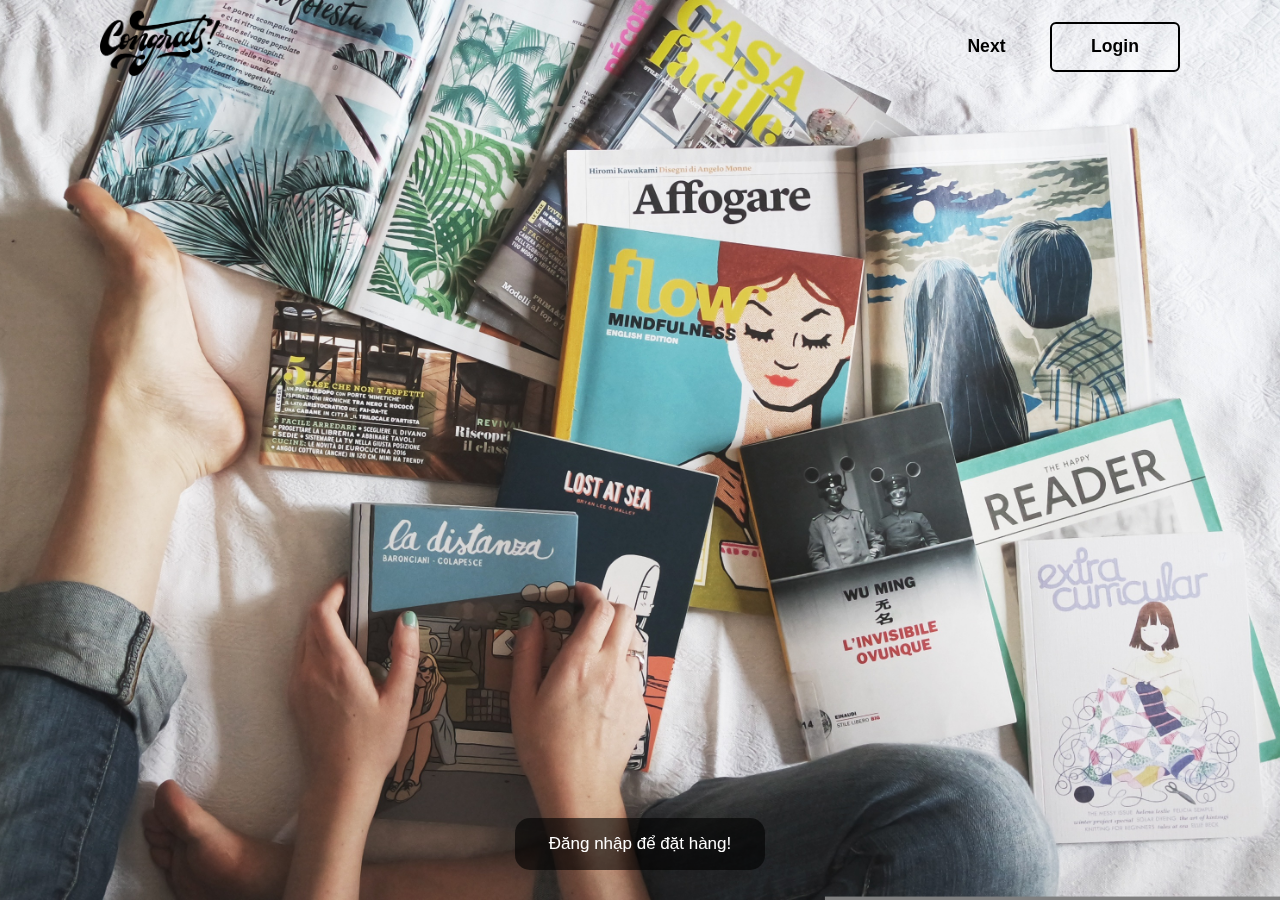
<file: DangNhap/login.html>
<!DOCTYPE html>
<html lang="en">
  <head>
    <meta charset="UTF-8" />
    <link
      rel="shortcut icon"
      href="../img/logo/logoWeb/book.png"
      type="image/x-icon"
    />

    <link rel="stylesheet" href="../DangNhap/login.css" />
    <meta http-equiv="X-UA-Compatible" content="IE=edge" />
    <meta name="viewport" content="width=device-width, initial-scale=1.0" />
    <title>Welcome!</title>
  </head>
  <body>
    <header>
      <h2 class="logo">
        <a href="../Home/index.html"
          ><img src="../img/logo/logoGiaoDien/congrats_black.png" alt=""
        /></a>
      </h2>
      <nav class="navigation">
        <a href="../Home/index.html">Next</a>
        <button class="btnLogin">Login</button>
      </nav>
    </header>

    <div class="wrapper">
      <span class="icon-close"
        ><img src="../img/icon/iconFormDN/reject.png" alt=""
      /></span>
      <div class="form-box" id="login">
        <h2>Login</h2>
        <form action="">
          <div class="input-box">
            <span class="icon"
              ><img src="../img/icon/iconFormDN/email.png"
            /></span>
            <input type="text" class="username-L" />
            <label>UserName</label>
          </div>
          <div class="input-box">
            <span class="icon"
              ><img src="../img/icon/iconFormDN/padlock.png" alt=""
            /></span>
            <input type="password" class="password-L" />
            <label>Password</label>
          </div>

          <button type="submit" class="btn" id="btnL">LOGIN</button>
          <div class="login-register">
            <p>
              Don't have a account?<a href="#" class="register-link" id="RL">
                Register</a
              >
            </p>
          </div>
        </form>
      </div>

      <div class="form-box" id="register">
        <h2>Registration</h2>
        <form action="">
          <div class="input-box">
            <span class="icon"
              ><img src="../img/icon/iconFormDN/email.png"
            /></span>
            <input type="text" class="username-R" />
            <label>UserName</label>
          </div>
          <div class="input-box">
            <span class="icon"
              ><img src="../img/icon/iconFormDN/padlock.png" alt=""
            /></span>
            <input type="text" class="password-R" />
            <label>Password</label>
          </div>

          <div class="input-box">
            <span class="icon"
              ><img src="../img/icon/iconMap/map.png" alt=""
            /></span>
            <input type="text" class="address-R" />
            <label>Address</label>
          </div>

          <button type="submit" class="btn" id="btnR">REGISTER</button>
          <div class="login-register">
            <p>
              Do have a accout?<a href="#" class="login-link" id="LL"> Login</a>
            </p>
          </div>
        </form>
      </div>
    </div>

    <div id="snackbar">Vui lòng điền vào chỗ trống!</div>
    <div id="snackbar1">Tài khoản hoặc mật khẩu sai!</div>
    <div id="snackbar2">Đăng nhập để đặt hàng!</div>
    <script src="../DangNhap/login.js"></script>
    <!-- <script src="../Home/chung.js"></script> -->
  </body>
</html>
</file>
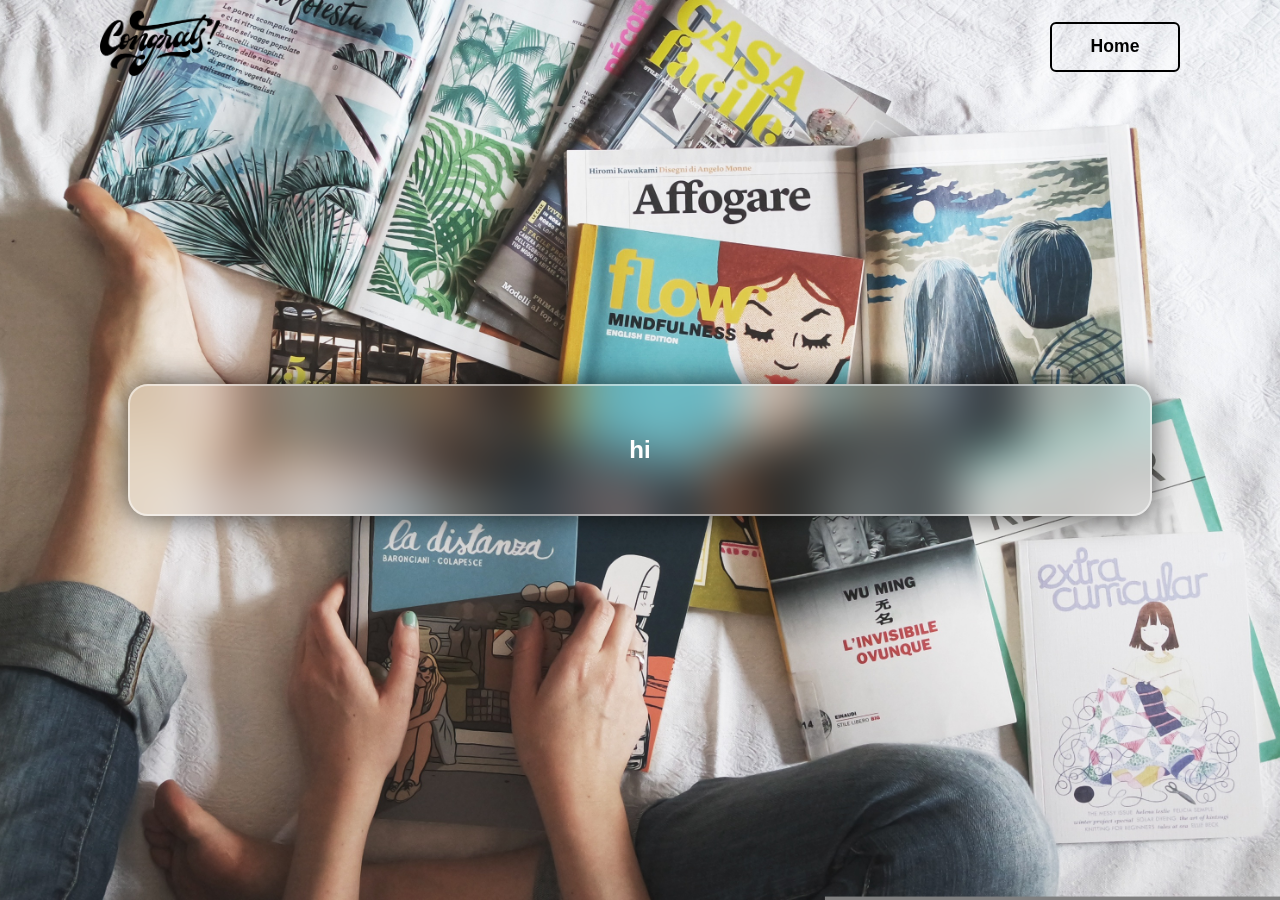
<file: PayMoney/pay.html>
<!DOCTYPE html>
<html lang="en">
  <head>
    <meta charset="UTF-8" />
    <link
      rel="shortcut icon"
      href="../img/logo/logoWeb/book.png"
      type="image/x-icon"
    />

    <link rel="stylesheet" href="../DangNhap/login.css" />
    <link rel="stylesheet" href="../PayMoney/pay.css" />
    <meta http-equiv="X-UA-Compatible" content="IE=edge" />
    <meta name="viewport" content="width=device-width, initial-scale=1.0" />
    <title>Welcome!</title>
  </head>
  <body>
    <header>
      <h2 class="logo">
        <a href="../Home/index.html"
          ><img src="../img/logo/logoGiaoDien/congrats_black.png" alt=""
        /></a>
      </h2>
      <nav class="navigation">
        <button class="btnLogin" onclick="Home()">Home</button>
      </nav>
    </header>

    <div id="container">
      <h2 class="content-pay">hi</h2>
    </div>

    <div id="snackbar">Vui lòng điền vào chỗ trống!</div>

    <script src="../PayMoney/pay.js"></script>
    <!-- <script src="../Home/chung.js"></script> -->
  </body>
</html>
</file>
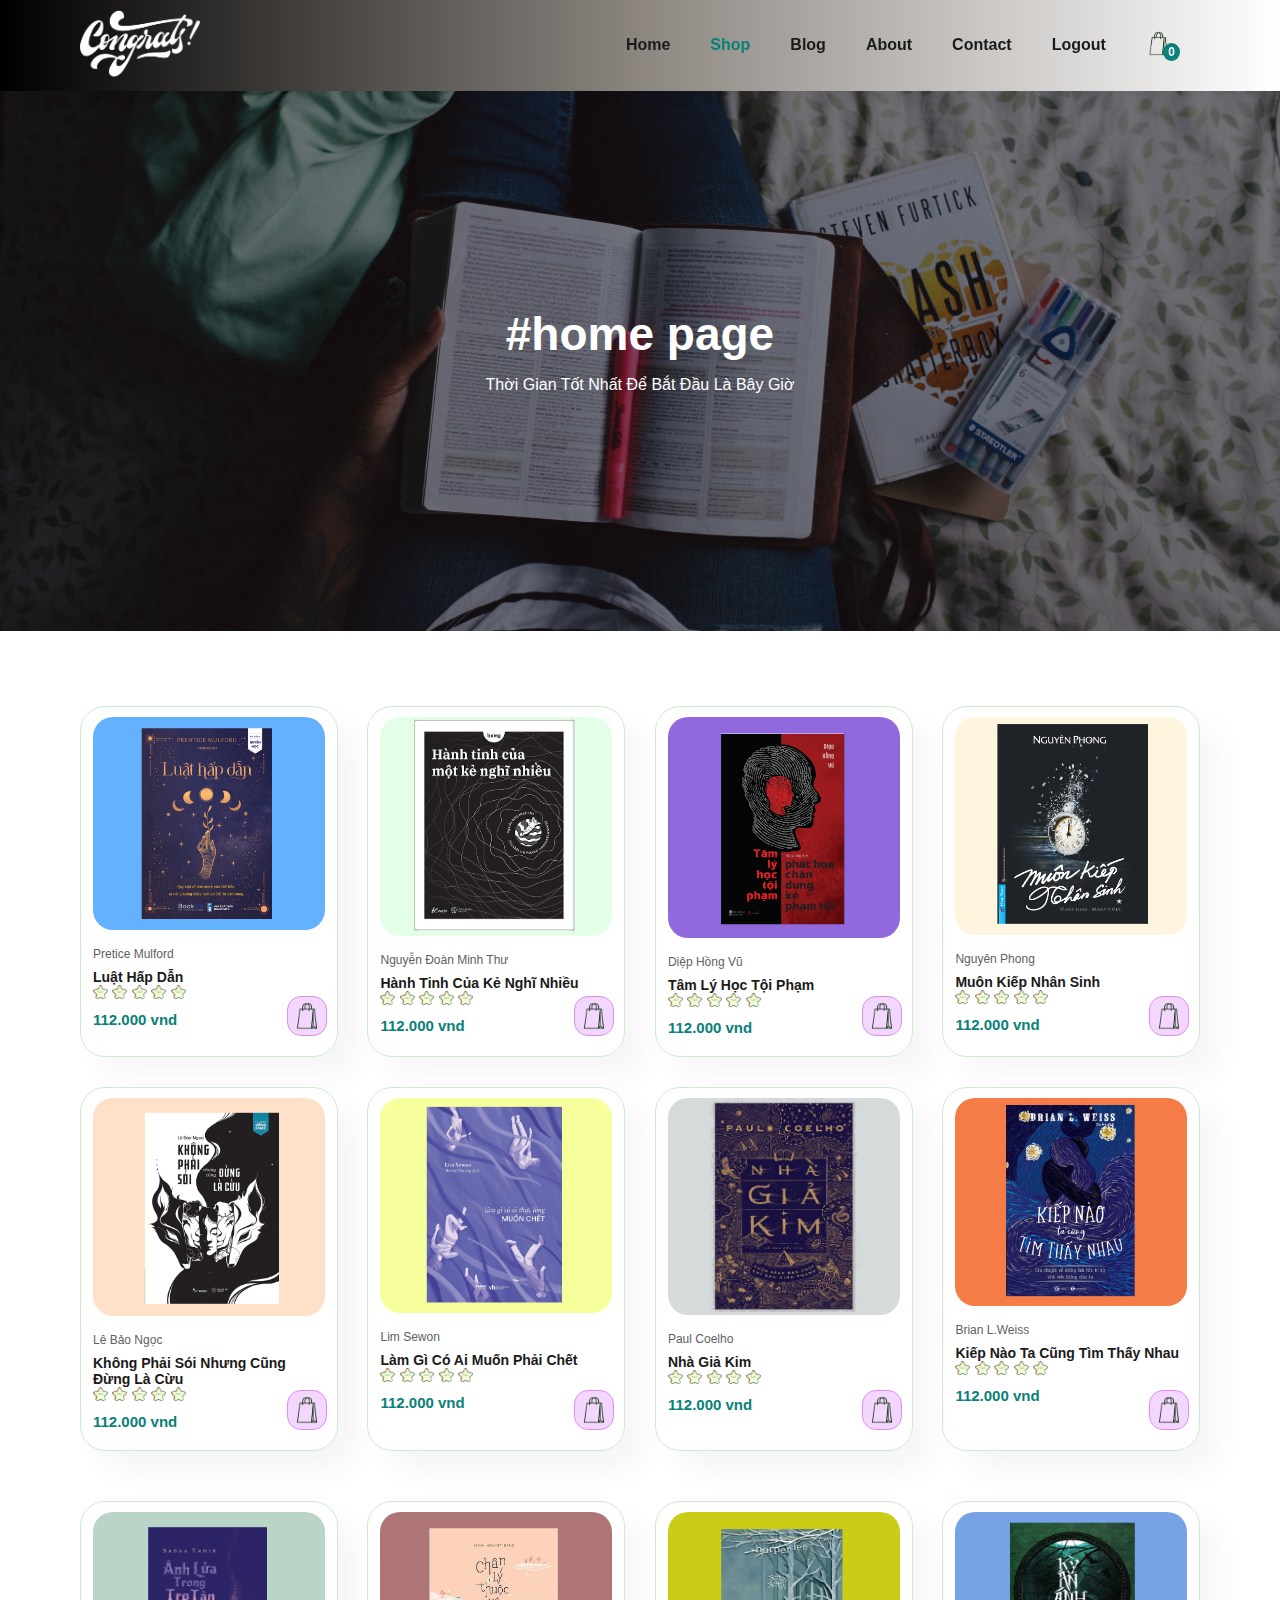
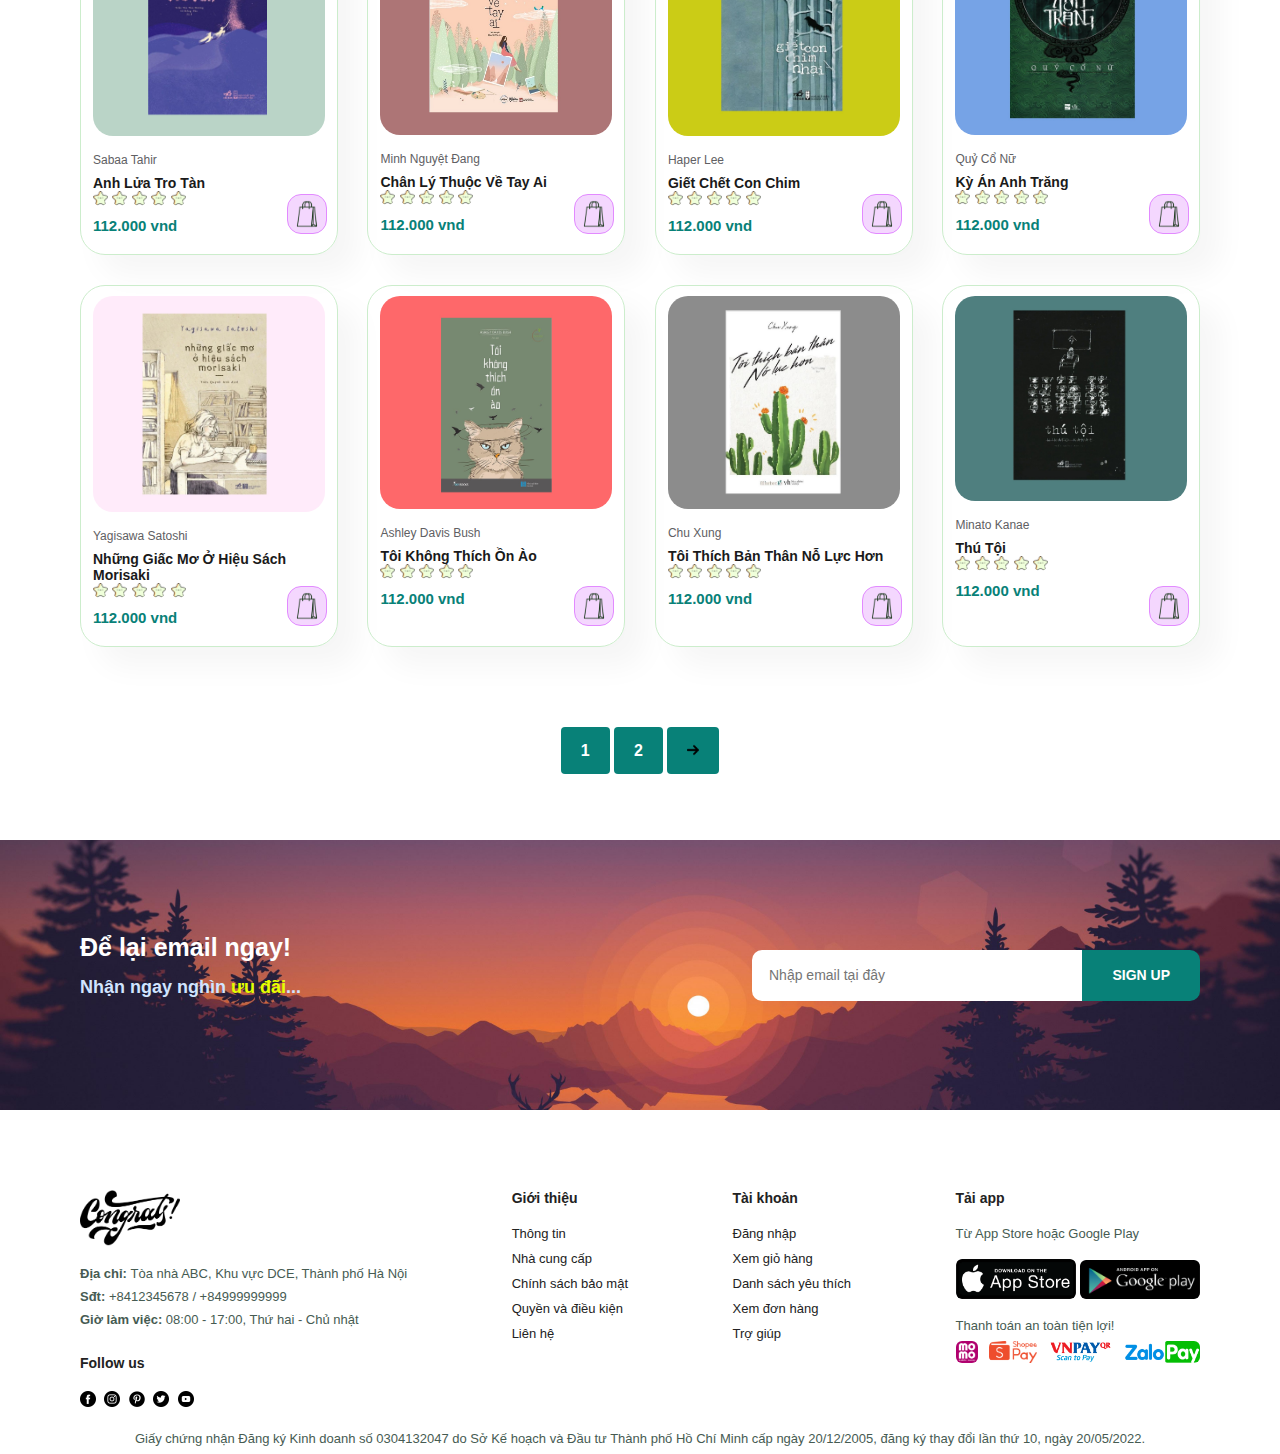
<file: Shop/shop.html>
<!DOCTYPE html>
<html lang="en">
  <head>
    <meta charset="UTF-8" />
    <link
      rel="shortcut icon"
      href="../img/logo/logoWeb/book.png"
      type="image/x-icon"
    />
    <link rel="stylesheet" href="../Home/style.css" />
    <link rel="stylesheet" href="../Shop/shop.css" />
    <meta http-equiv="X-UA-Compatible" content="IE=edge" />
    <meta name="viewport" content="width=device-width, initial-scale=1.0" />
    <title>Welcome!</title>
  </head>
  <body>
    <section id="header">
      <a href="../Home/index.html">
        <img src="../img/logo/logoGiaoDien/congrats.png" class="logo" />
      </a>

      <div>
        <ul id="navbar">
          <li>
            <a href="../Home/index.html">Home</a>
          </li>
          <li>
            <a class="active" href="../Shop/shop.html">Shop</a>
          </li>
          <li>
            <a href="../Blog/blog.html">Blog</a>
          </li>
          <li>
            <a href="../About/about.html">About</a>
          </li>
          <li>
            <a href="../Contact/contact.html">Contact</a>
          </li>
          <li>
            <a id="LogOut" onclick="Logout()" href="../DangNhap/login.html"
              >Logout</a
            >
          </li>
          <li>
            <a href="../Cart/cart.html">
              <img src="../img/logo/logoCart/paper-bag.png" />
              <h1 class="cartNo">0</h1>
            </a>
          </li>
        </ul>
      </div>
    </section>

    <section id="page-header">
      <div class="bg-text">
        <h2>#home page</h2>
        <p>Thời Gian Tốt Nhất Để Bắt Đầu Là Bây Giờ</p>
      </div>
    </section>

    <section id="product1" class="section-p1">
      <div class="pro-container pro-container1"></div>

      <div class="pro-container pro-container2"></div>
      <div id="snackbar">Thêm Sản Phẩm Thành Công</div>
    </section>

    <section id="pagination" class="section-p1">
      <a href="#">1</a>
      <a href="#">2</a>
      <a href="#">
        <img src="../img/icon/iconNext/right-arrow.png" alt="" />
      </a>
    </section>

    <section
      onclick="dangnhap();"
      id="newsletter"
      class="section-p1 section-m1"
    >
      <div class="newstext" id="dnL">
        <h4>Để lại email ngay!</h4>
        <p>Nhận ngay nghìn <span>ưu đãi</span>...</p>
      </div>
      <div class="form" id="dnR">
        <input type="text" placeholder="Nhập email tại đây" />
        <button class="normal">SIGN UP</button>
      </div>
    </section>

    <footer class="section-p1">
      <div class="col">
        <img
          style="width: 100px"
          src="../img/logo/logoGiaoDien/congrats_black.png"
          alt=""
          class="logo"
        />
        <p>
          <strong>Địa chỉ: </strong>Tòa nhà ABC, Khu vực DCE, Thành phố Hà Nội
        </p>
        <p><strong>Sđt: </strong>+8412345678 / +84999999999</p>
        <p><strong>Giờ làm việc: </strong> 08:00 - 17:00, Thứ hai - Chủ nhật</p>
        <div class="follow">
          <h4>Follow us</h4>
          <div class="icon">
            <img src="../img/logo/logoAppWeb/facebook.png" />
            <img src="../img/logo/logoAppWeb/instagram.png" />
            <img src="../img/logo/logoAppWeb/pinterest.png" />
            <img src="../img/logo/logoAppWeb/twitter.png" />
            <img src="../img/logo/logoAppWeb/youtube.png" />
          </div>
        </div>
      </div>
      <div class="col">
        <h4>Giới thiệu</h4>
        <a href="">Thông tin</a>
        <a href="">Nhà cung cấp</a>
        <a href="">Chính sách bảo mật</a>
        <a href="">Quyền và điều kiện</a>
        <a href="">Liên hệ</a>
      </div>

      <div class="col">
        <h4>Tài khoản</h4>
        <a href="">Đăng nhập</a>
        <a href="">Xem giỏ hàng</a>
        <a href="">Danh sách yêu thích</a>
        <a href="">Xem đơn hàng</a>
        <a href="">Trợ giúp</a>
      </div>

      <div class="col install">
        <h4>Tải app</h4>
        <p>Từ App Store hoặc Google Play</p>
        <div class="row">
          <img class="row2" src="../img/logo/logoApp/appstore1.png" alt="" />
          <img class="row2" src="../img/logo/logoApp/android1.png" alt="" />
          <p>Thanh toán an toàn tiện lợi!</p>
          <div class="row row-pay">
            <img src="../img/logo/logoApp/momopay.png" alt="" class="row4" />
            <img
              class="row4"
              src="../img/logo/logoApp/shopeepay_logo1.png"
              alt=""
            />
            <img class="row4" src="../img/logo/logoApp/vnpay_logo.png" alt="" />
            <img
              class="row4"
              src="../img/logo/logoApp/ZaloPay-logo-130x83.png"
              alt=""
            />
          </div>
        </div>
      </div>

      <div class="copyright">
        <p>
          Giấy chứng nhận Đăng ký Kinh doanh số 0304132047 do Sở Kế hoạch và Đầu
          tư Thành phố Hồ Chí Minh cấp ngày 20/12/2005, đăng ký thay đổi lần thứ
          10, ngày 20/05/2022.
        </p>
      </div>
    </footer>
    <script src="../Home/script.js"></script>

    <script src="../Home/chung.js"></script>
  </body>
</html>
</file>
<file: Home/style.css>
* {
  margin: 0;
  padding: 0;
  box-sizing: border-box;
  font-family: Arial, Helvetica, sans-serif;
}

h1 {
  font-size: 50px;
  line-height: 64px;
  color: #222;
}

h2 {
  font-size: 46px;
  line-height: 54px;
  color: #222;
}

h4 {
  font-size: 20px;
  color: #222;
}

h6 {
  font-weight: 700;
  font-size: 12px;
}

p {
  font-size: 16px;
  color: #465b52;
  margin: 15px 0 20px 0;
}

.section-p1 {
  padding: 40px 80px;
}

.section-m1 {
  margin: 40px 0;
}


button.normal{
  font-size: 14px;
  font-weight: 600;
  padding: 15px 30px;
  color: #000;
  background-color: #fff;
  border-radius: 10px;
  cursor: pointer;
  border: none;
  outline: none;
  transition: 0.2s;
}

button.white{
  font-size: 13px;
  font-weight: 600;
  padding: 11px 18px;
  color: #fff;
  background-color: transparent;
  cursor: pointer;
  border: 1px solid #fff;
  outline: none;
  transition: 0.2s;
}

body {
  width: 100%;
}

html{
  scroll-behavior: smooth;
}

/* header */

#header {
  display: flex;
  align-items: center;
  justify-content: space-between;
  padding: 10px 80px;
  background: linear-gradient(to right, #000000, #281c1188, #ffffff);
  box-shadow: 0 5px 15px rgba(0, 0, 0, 0.06);
  z-index: 999;
  position: sticky;
  top: 0;
  left: 0;
}

#header .logo {
  width: 120px;
}

#navbar {
  display: flex;
  align-items: center;
  justify-content: center;
}

#navbar li {
  list-style: none;
  margin: 0 20px;
  position: relative;
}

#navbar li a {
  text-decoration: none;
  font-size: 16px;
  font-weight: 700;
  color: #1a1a1a;
  transition: 0.3s ease;
}

#navbar li a.active {
  color: #088178;
}

#navbar li a.active::after{
  content: "";
  width: 70%;
  height: 2px;
  background: #088178;
  position: absolute;
  bottom: -4px;
  left: 0;
}

#navbar li a::after{
  content: "";
  position: absolute;
  left: 0px;
  bottom: -6px;
  width: 100%;
  height: 3px;
  background: #088178;
  transform-origin: right;
  transform: scaleX(0);
  transition: transform .5s;
}

#navbar li a:hover::after{
  transform-origin: left;
  transform: scaleX(1);
}

#navbar img {
  width: 25px;
}

.cartNo{
  display: inline;
  font-size: 12px;
  background-color: #088178;
  color: #ffffff;
  padding: 2px 5px;
  border-radius: 50%;
  margin-left: -12px;
  line-height: 10px;
}



/* Home page */

#hero {
  height: 100vh;
  width: 100%;
  background-size: cover;
  background-position: left 100%;
  padding: 0 80px;
  display: flex;
  flex-direction: column;
  align-items: flex-start;
  justify-content: center;
  background-image: linear-gradient(
      to right,
      #000000,
      rgba(0, 0, 0, 0.435),
      rgba(255, 255, 255, 0)
    ),
    url(../img/banner/bannerHome/reading-2605540.jpg);

  /* text-shadow: 0 0 0 0 #ffffff; */
}

#hero h4 {
  padding-bottom: 15px;
}

#hero h4,
#hero h2,
#hero h1 {
  background: linear-gradient(to right, #52b788, #3a86ff);
  -webkit-background-clip: text;
  color: transparent;
}

#hero button {
  background-image: url(../img/logo/iconbutton/button.png);
  background-color: transparent;
  
  border: 0;
  padding: 14px 80px 16px 65px;
  background-repeat: no-repeat;
  cursor: pointer;
  font-weight: 700;
  font-size: 15px;
}

#hero button a{
  color: #0eada3;
  text-decoration: none;
}
/* feature */

#feature{
    display: flex;
    align-items: center;
    justify-content: space-between;
    flex-wrap: wrap;
}

#feature .fe-box{
    width: 180px;
    text-align: center;
    padding: 25px 15px;
    box-shadow: 20px 20px 34px rgba(0, 0, 0, 0.048);
    border: 1px solid #bfa57e;
    border-radius: 15px 0;
    margin: 15px 0;
}

#feature .fe-box:hover{
    box-shadow: 10px 10px 54px rgba(182, 128, 52, 0.348);
}

#feature .fe-box img{
    width: 100px;
}

#feature .fe-box h6{
    display: inline-block;
    padding: 9px 8px 6px 8px;
    line-height: 1;
    border-radius: 4px;
    color: #088178;
    background-color: #ebf5fc;
}

#feature .fe-box:nth-child(2) h6{
    background-color: #e8f7e0;
}

#feature .fe-box:nth-child(3) h6{
    background-color: #ededcf;
}

#feature .fe-box:nth-child(4) h6{
    background-color: #ffebcd;
}

#feature .fe-box:nth-child(5) h6{
    background-color: #eed7ff;
}

#feature .fe-box:nth-child(6) h6{
    background-color: #fdd7d7;
}


/* Product */

#product1{
    text-align: center;
}

#product1 .pro-container{
    display: flex;
    justify-content: space-between;
    padding-top: 20px;
    flex-wrap: wrap;
}

#product1 .pro{
    width: 23%;
    min-width: 250px;
    padding: 10px 12px;
    border: 1px solid #ccedcc;
    border-radius: 25px;
    cursor: pointer;
    box-shadow: 20px 20px 30px rgba(0, 0, 0, 0.04);
    margin: 15px 0;
    transition: 0.2s ease;
    position: relative;
}

#product1 .pro:hover{
    box-shadow: 20px 20px 30px rgba(197, 102, 0, 0.332);
}

#product1 .pro .des{
    text-align: start;
    padding: 10px 0;
}

#product1 .pro .des span{
    color: #606063;
    font-size: 12px;
}

#product1 .pro .des h5{
    padding-top: 7px;
    color: #1a1a1a;
    font-size: 14px;
}

#product1 .pro .des h4{
    padding-top: 7px;
    font-size: 15px;
    font-weight: 700;
    color: #088178;
}

#product1 h2,
#product1 p{
  background: linear-gradient(to right, #1a2a6c, #b21f1f, #fdbb2d);
  -webkit-background-clip: text;
  color: transparent;
}

#product1 .pro .cart{
    width: 40px;
    height: 40px;
    line-height: 40px;
    border-radius: 35%;
    background-color: #f4d7fe;
    font-weight: 500;
    padding: 5px;
    bottom: 20px;
    right: 10px;
    position: absolute;
    border: 1px solid #e28aff;
}

.pro-container .pro img{
    width: 100%;
    border-radius: 20px;
}

.pro-container .star img{
    width: 15px;
}

/* banner */

#banner{
  display: flex;
  flex-direction: column;
  justify-content: center;
  align-items: center;
  text-align: center;
  background-image: linear-gradient(
    to right,
    rgba(0, 0, 0, 0.5),
    rgba(0, 0, 0, 0.5)
  ),
  url(../img/banner/bannerSale/bgBanner.jpg);
  background-size: cover;
  width: 100%;
  height: 40vh;
  background-position: center;
}

#banner h4{
  color: #fff;
  font-size: 20px;
}

#banner h2{
  color: #fff;
  font-size: 40px;
  padding: 10px 0;
}

#banner h2 span{
  color: #ef3636;
}

#banner button:hover,
#banner button a:hover{
  background: #088178;
  color: #fff;
}

#banner button a{
  text-decoration: none;
  color: #000;
}

/* deal 2 banner*/

#sm-banner{
  display: flex;
  justify-content: space-between;
  flex-wrap: wrap;
}


#sm-banner .banner-box{
  display: flex;
  flex-direction: column;
  justify-content: center;
  align-items: flex-start;
  background-image: linear-gradient(
    to right,
    rgba(0,0,0,0.5),
    rgba(0,0,0,0.5)
  ),
  url(../img/deal/mua1tang1.jpg);
  background-size: cover;
  min-width: 620px;
  height: 50vh;
  background-position: center;
  padding: 30px;
  border-radius: 15px 0;
  margin-top: 20px;
}

#sm-banner .banner-box2{
  background-image: linear-gradient(
    to right,
    rgba(0,0,0,0.5),
    rgba(0,0,0,0.5)
  ),
  url(../img/deal/sachchuaramat.jpg);
}

#sm-banner h4{
  color: #fff;
  font-size: 20px;
  font-weight: 300;
}

#sm-banner h2{
  color: #fff;
  font-size: 30px;
  font-weight: bold;
}

#sm-banner span{
  color: #fff;
  font-size: 20px;
  font-weight: 300;
  padding-bottom: 15px;
}

#sm-banner .banner-box:hover button{
  background: #088178;
  border: 1px solid #088178;
  color: #ff0000;
}

/* deal 3 banner */

#banner3{
  display: flex;
  justify-content: space-between;
  flex-wrap: wrap;
  padding: 0 80px
}

#banner3 .banner-box{
  display: flex;
  flex-direction: column;
  justify-content: center;
  align-items: flex-start;
  background-image: linear-gradient(
    to right,
    rgba(0,0,0,0.5),
    rgba(0,0,0,0.5)
  ),
  url(../img/deal/sachtaiban.jpg);
  background-size: cover;
  min-width: 30%;
  height: 30vh;
  background-position: center;
  padding: 20px;
  border-radius: 15px 0;
  margin-bottom: 20px;
}

#banner3 h2{
  color: #fff;
  font-weight: bold;
  font-size: 25px;
}

#banner3 h3{
  color: #ff0000;
}

#banner3 .banner-box2{
  background-image: linear-gradient(
    to right,
    rgba(0,0,0,0.5),
    rgba(0,0,0,0.5)
  ),
  url(../img/deal/banthaomoi.jpg);
}

#banner3 .banner-box3{
  background-image: linear-gradient(
    to right,
    rgba(0,0,0,0.5),
    rgba(0,0,0,0.5)
  ),
  url(../img/deal/chualanh.jpg);
}

/* Email */

#newsletter{
  display: flex;
  justify-content: space-between;
  align-items: center;
  background-image: url(../img/banner/bannerEmail/email.jpg);
  background-repeat: no-repeat;
  background-position: center;
  background-size: cover;
  height: 30vh;
}

#newsletter h4{
  font-size: 25px;
  font-weight: bold;
  color: #ffff;
}

#newsletter p{
  font-size: 18px;
  font-weight: bold;
  color: #d1e4ff;
}

#newsletter p span{
  color: #e5ff00;
}

#newsletter .form{
  display: flex;
  width: 40%;
}

#newsletter input{
  height: 3.2rem;
  padding: 0 1rem;
  font-size: 14px;
  width: 100%;
  border: 1px solid transparent;
  border-radius: 10px;
  outline: none;
  border-top-right-radius: 0;
  border-bottom-right-radius: 0;
}

#newsletter button{
  background-color: #088178;
  color: #fff;
  white-space: nowrap;
  border-top-left-radius: 0;
  border-bottom-left-radius: 0;
}

/* Footer */

footer{
  display: flex;
  flex-wrap: wrap;
  justify-content: space-between;
}

footer .col{
  display: flex;
  flex-direction: column;
  align-items: flex-start;
  margin-bottom: 20px;
}

footer .logo{
  margin-bottom: 20px;

}

footer h4{
  font-size: 14px;
  padding-bottom: 20px;
}

footer p {
  font-size: 13px;
  margin: 0 0 8px 0;
}

footer a {
  font-size: 13px;
  text-decoration: none;
  color: #222;
  margin-bottom: 10px;
}

footer .follow{
  margin-top: 20px;
}

footer .install .row img{
  border-radius: 6px
}

footer .row-pay{
  display: flex;
  justify-content: space-between;
  flex-wrap: wrap;
}


.col .icon img{
  width: 20px;
  padding-right: 4px;
  cursor: pointer;
}

.col .row2{
  width: 120px;
  margin: 10px 0 15px 0;
}

.col .row2:hover{
  cursor: pointer;
}

.col .row4{
  height: 22px;

}

.col .row4:hover{
  cursor: pointer;
}

footer .copyright{
  width: 100%;
  text-align: center;
}

footer.section-p1{
  padding-bottom: 0;
}

/* snackbar */

#snackbar {
  visibility: hidden;
  min-width: 250px;
  margin-left: -125px;
  background-color: rgba(0, 0, 0, 0.595);
  color: #fff;
  text-align: center;
  border-radius: 15px;
  padding: 16px;
  position: fixed;
  z-index: 1;
  left: 50%;
  bottom: 30px;
  font-size: 17px;
}

#snackbar.show {
  visibility: visible;
  -webkit-animation: fadein 0.5s, fadeout 0.5s 2.5s;
  animation: fadein 0.5s, fadeout 0.5s 2.5s;
}

#snackbar1 {
  visibility: hidden;
  min-width: 250px;
  margin-left: -125px;
  background-color: rgba(0, 0, 0, 0.595);
  color: #fff;
  text-align: center;
  border-radius: 15px;
  padding: 16px;
  position: fixed;
  z-index: 1;
  left: 50%;
  bottom: 30px;
  font-size: 17px;
}

#snackbar1.show {
  visibility: visible;
  -webkit-animation: fadein 0.5s, fadeout 0.5s 2.5s;
  animation: fadein 0.5s, fadeout 0.5s 2.5s;
}

#dnL.active{
  display: none;
}

#dnR.active{
  display: none;
}

#LogOut.hidden{
  display: none;
}


@-webkit-keyframes fadein {
  from {bottom: 0; opacity: 0;} 
  to {bottom: 30px; opacity: 1;}
}

@keyframes fadein {
  from {bottom: 0; opacity: 0;}
  to {bottom: 30px; opacity: 1;}
}

@-webkit-keyframes fadeout {
  from {bottom: 30px; opacity: 1;} 
  to {bottom: 0; opacity: 0;}
}

@keyframes fadeout {
  from {bottom: 30px; opacity: 1;}
  to {bottom: 0; opacity: 0;}
}
</file>
<file: Shop/shop.css>
/* page haeder */

#page-header{
    background-image: linear-gradient(
        to right,
        rgba(0, 0, 0, 0.5),
        rgba(0,0,0,0.5)
    ),
    url(../img/banner/bannerShop/bgBannerShop.jpg);
    width: 100%;
    height: 60vh;
    background-size: cover;
    background-position: center;
    display: flex;
    text-align: center;
    flex-direction: column;
    padding: 14px;
    justify-content: center;
}

#page-header h2,
#page-header p{
    color: #fff;
}

/* pagination */

#pagination{
    text-align: center
}

#pagination img{
    width: 12px;
}

#pagination a{
    text-decoration: none;
    background-color: #088178;
    padding: 15px 20px;
    border-radius: 4px;
    color: #fff;
    font-weight: 600;
}
</file>
<file: About/about.css>
/* about */

#about-head{
    display: flex;
    align-items: center;
}

#page-header.about-header{
    background-image: linear-gradient(
        to right,
        rgba(0, 0, 0, 0.5),
        rgba(0,0,0,0.5)
    ),
    url(../img/banner/bannerAbout/bannerAbout.jpg);
}

#about-head img{
    width: 50%;
    height: auto;
    border-radius: 30px 0;
}

#about-head div{
    padding-left: 40px;
}

#about-head marquee{
    margin-top: 10px;
    border-radius: 3px;
}

#about-content{
    text-align: center;
}

#about-content .video{
    width: 50%;
    height: 100%;
    margin: 30px auto 0 auto;
}

#about-content .video img{
    width: 100%;
    height: 100%;
    border-radius: 30px 0;
}

#about-content h1{
    background: linear-gradient(to right, #c31432, #240b36);
    -webkit-background-clip: text;
    color: transparent;
}
</file>
<file: Blog/blog.css>
/* blog */

#page-header.blog-header{
    background-image: linear-gradient(
        to right,
        rgba(0, 0, 0, 0.5),
        rgba(0,0,0,0.5)
    ),
    url(../img/banner/bannerBlog/bannerBlog.jpg);
}

#blog{
    padding: 150px 150px 0 150px;
}

#blog .blog-box{
    display: flex;
    align-items: center;
    width: 100%;
    position: relative;
    padding-bottom: 90px;
}

#blog .blog-img{
    width: 50%;
    margin-right: 40px;
}

#blog img{
    width: 400px;
    height: 300px;
    object-fit: cover;
    border-radius: 15px 0 ;
}

#blog .blog-details{
    width: 50%;
    margin-left: 40px;
}

#blog .blog-details a{
    text-decoration: none;
    font-size: 15px;
    font-weight: bold;
    position: relative;


    background: linear-gradient(to right,#c31432, #240b36);
    -webkit-background-clip: text;
     color: transparent;
}

#blog .blog-details a::after{
    content: "";
    width: 50px;
    height: 0.5px;
    background-color: #ff0000;
    position: absolute;
    top: 6.5px;
    right: -60px;
}

#blog .blog-details a:hover{
    color: #088178;
}

#blog .blog-details a:hover::after{
    background-color: #088178;
}

/* #blog .blog-details h4{
    background: linear-gradient(to right,#c94b4b, #4b134f);
    -webkit-background-clip: text;
     color: transparent;
} */

#blog .blog-details h1{
    position: absolute;
    top: -43px;
    left: -30px;
    font-size: 70px;
    font-weight: 700;
    z-index: -9;

    background: linear-gradient(to right, #aa4b6b, #6b6b83, #3b8d99);
    -webkit-background-clip: text;
     color: transparent;
}
</file>
<file: Blog_De/blog_de.css>
#blog_container {
 display: flex;
 flex-direction: column;
 align-items: center;
 
}

#blog_container .img_blog{
    
}

#blog_container img{
    margin-top: 100px;
    border-radius: 15px 0;
}

#blog_container .content_blog{
    margin-top: 50px;
    max-width: 70%;
    text-align: center;
}
</file>
<file: DangNhap/login.css>
*{
    margin: 0;
    padding: 0;
    box-sizing: border-box;
    font-family: sans-serif;
}

body{
    display: flex;
    justify-content: center;
    align-items: center;
    min-height: 100vh;
    background: url(../img/banner/bannerHome/reading-2605540.jpg);
    background-size: cover;
    background-position: right 0 top 0;

}

header{
    position: fixed;
    top: 0;
    left: 0;
    width: 100%;
    padding: 10px 100px;
    display: flex;
    justify-content: space-between;
    align-items: center;
    z-index: 99;
    /* background: red; */
}

header img{
    width: 120px;
}

.navigation a{
    position: relative;
    font-size: 1.1rem;
    color: #000;
    text-decoration: none;
    /* font-weight: 500; */
    font-weight: bold;
    margin-left: 40px;
}

.navigation a::after{
    content: "";
    position: absolute;
    left: 0;
    bottom: -6px;
    width: 100%;
    height: 3px;
    background: #000;
    border-radius: 5px;
    transform-origin: right;
    transform: scaleX(0);
    transition: transform .5s;
}

.navigation a:hover::after{
    transform: scaleX(1);
    transform-origin: left;
}

.navigation .btnLogin{
    width: 130px;
    height: 50px;
    background: transparent;
    border: 2px solid #000;
    outline: none;
    border-radius: 6px;
    cursor: pointer;
    font-size: 1.1em;
    color: #000;
    font-weight: bold;
    margin-left: 40px;
}

.navigation .btnLogin:hover{
    background: #000;
    color: #fff;

}

.btnLogin.hidden{
    display: none;
}

/* form */

.wrapper{
    position: relative;
    width: 400px;
    height: 440px;
    background: transparent;
    border: 2px solid rgba(255,255,255,.5);
    border-radius: 20px;
    backdrop-filter: blur(25px);
    box-shadow: 0 0 30px rgba(0, 0, 0, 0.703);
    display: flex;
    justify-content: center;
    align-items: center;
    overflow: hidden;
    transform: scale(0);
}

.wrapper .form-box#login{
    /* display: none; */
    transition: transform .18s ease;
    transform: translateX(0);
}

.wrapper.active .form-box#login{
    transition: none;
    transform: translateX(-400px);
}

.wrapper .form-box#register{
    position: absolute;
    transition: none;
    transform: translateX(400px);
}

.wrapper.active .form-box#register{
    transition: transform .18s ease;
    transform: translateX(0);
}

.wrapper .icon-close{
    position: absolute;
    top: 0;
    right: 0;
    width: 40px;
    height: 40px;
    background: #000;
    display: flex;
    justify-content: center;
    align-items: center;
    border-bottom-left-radius: 20px;
    cursor: pointer;
    z-index: 1;
    transition: transform 3s ,height .3s;
}

.wrapper.active{
    height: 520px;
}

.wrapper.active-btnLogin{
    transform: scale(1);
}

.wrapper .icon-close img{
    width: 20px;
}

.wrapper .form-box{
    width: 100%;
    padding: 40px;
}

.form-box h2{
    font-size: 2em;
    color: #ffffff;
    text-align: center;
}

.input-box{
    position: relative;
    width: 100%;
    height: 50px;
    border-bottom: 2px solid #ffffff;
    margin: 30px 0;
}

.input-box label{
    position: absolute;
    top:50%;
    left: 5px;
    color: #e4e4e4;
    transform: translateY(-50%);
    font-size: 1em;
    pointer-events: none;
    transition: .5s;
}

.input-box input:focus~label,
.input-box input:valid~label{
    /* position: relative; */
    top: -5px;
}

.input-box input{
    width: 100%;
    height: 100%;
    background: transparent;
    border:none ;
    outline: none;
    font-size: 1em;
    color: #fff;
    font-weight: bold;
    padding: 0 35px 0 5px;
}



.input-box .icon{
    position: absolute;
    right: 8px;
    line-height: 57px;
}

.input-box .icon img{
    width: 20px;
}

.btn{
    width: 100%;
    height: 45px;
    background: #000;
    color: #ffffff;
    border-radius: 15px;
    cursor: pointer;
    font-size: 1em;
    outline: none;
    border: none;
}

.login-register{
    font-size: .9em;
    color: #e4e4e4;
    text-align: center;
    font-weight: bold;
    margin: 25px 0 10px;
}

.login-register p a{
    color: #000;
    text-decoration: none;
    font-weight: bold;
}

.login-register p a:hover{
    text-decoration: underline;
}


/* snackbar */

#snackbar {
    visibility: hidden;
    min-width: 250px;
    margin-left: -125px;
    background-color: rgba(0, 0, 0, 0.595);
    color: #fff;
    text-align: center;
    border-radius: 15px;
    padding: 16px;
    position: fixed;
    z-index: 1;
    left: 50%;
    bottom: 30px;
    font-size: 17px;
  }
  
  #snackbar.show {
    visibility: visible;
    -webkit-animation: fadein 0.5s, fadeout 0.5s 2.5s;
    animation: fadein 0.5s, fadeout 0.5s 2.5s;
  }

  #snackbar1 {
    visibility: hidden;
    min-width: 250px;
    margin-left: -125px;
    background-color: rgba(0, 0, 0, 0.595);
    color: #fff;
    text-align: center;
    border-radius: 15px;
    padding: 16px;
    position: fixed;
    z-index: 1;
    left: 50%;
    bottom: 30px;
    font-size: 17px;
  }
  
  #snackbar1.show {
    visibility: visible;
    -webkit-animation: fadein 0.5s, fadeout 0.5s 2.5s;
    animation: fadein 0.5s, fadeout 0.5s 2.5s;
  }

  #snackbar2 {
    visibility: hidden;
    min-width: 250px;
    margin-left: -125px;
    background-color: rgba(0, 0, 0, 0.595);
    color: #fff;
    text-align: center;
    border-radius: 15px;
    padding: 16px;
    position: fixed;
    z-index: 1;
    left: 50%;
    bottom: 30px;
    font-size: 17px;
  }
  
  #snackbar2.show {
    visibility: visible;
    -webkit-animation: fadein 0.5s, fadeout 0.5s 2.5s;
    animation: fadein 0.5s, fadeout 0.5s 2.5s;
  }
  
  @-webkit-keyframes fadein {
    from {bottom: 0; opacity: 0;} 
    to {bottom: 30px; opacity: 1;}
  }
  
  @keyframes fadein {
    from {bottom: 0; opacity: 0;}
    to {bottom: 30px; opacity: 1;}
  }
  
  @-webkit-keyframes fadeout {
    from {bottom: 30px; opacity: 1;} 
    to {bottom: 0; opacity: 0;}
  }
  
  @keyframes fadeout {
    from {bottom: 30px; opacity: 1;}
    to {bottom: 0; opacity: 0;}
  }
</file>
<file: PayMoney/pay.css>
#container{
    position: relative;
    width: 80%;
    background: transparent;
    border: 2px solid rgba(255,255,255,.5);
    border-radius: 20px;
    backdrop-filter: blur(25px);
    box-shadow: 0 0 30px rgba(0, 0, 0, 0.703);
    display: flex;
    justify-content: center;
    align-items: center;
}

.content-pay{
    padding: 50px;
    color: #ffffff;
}
</file>
